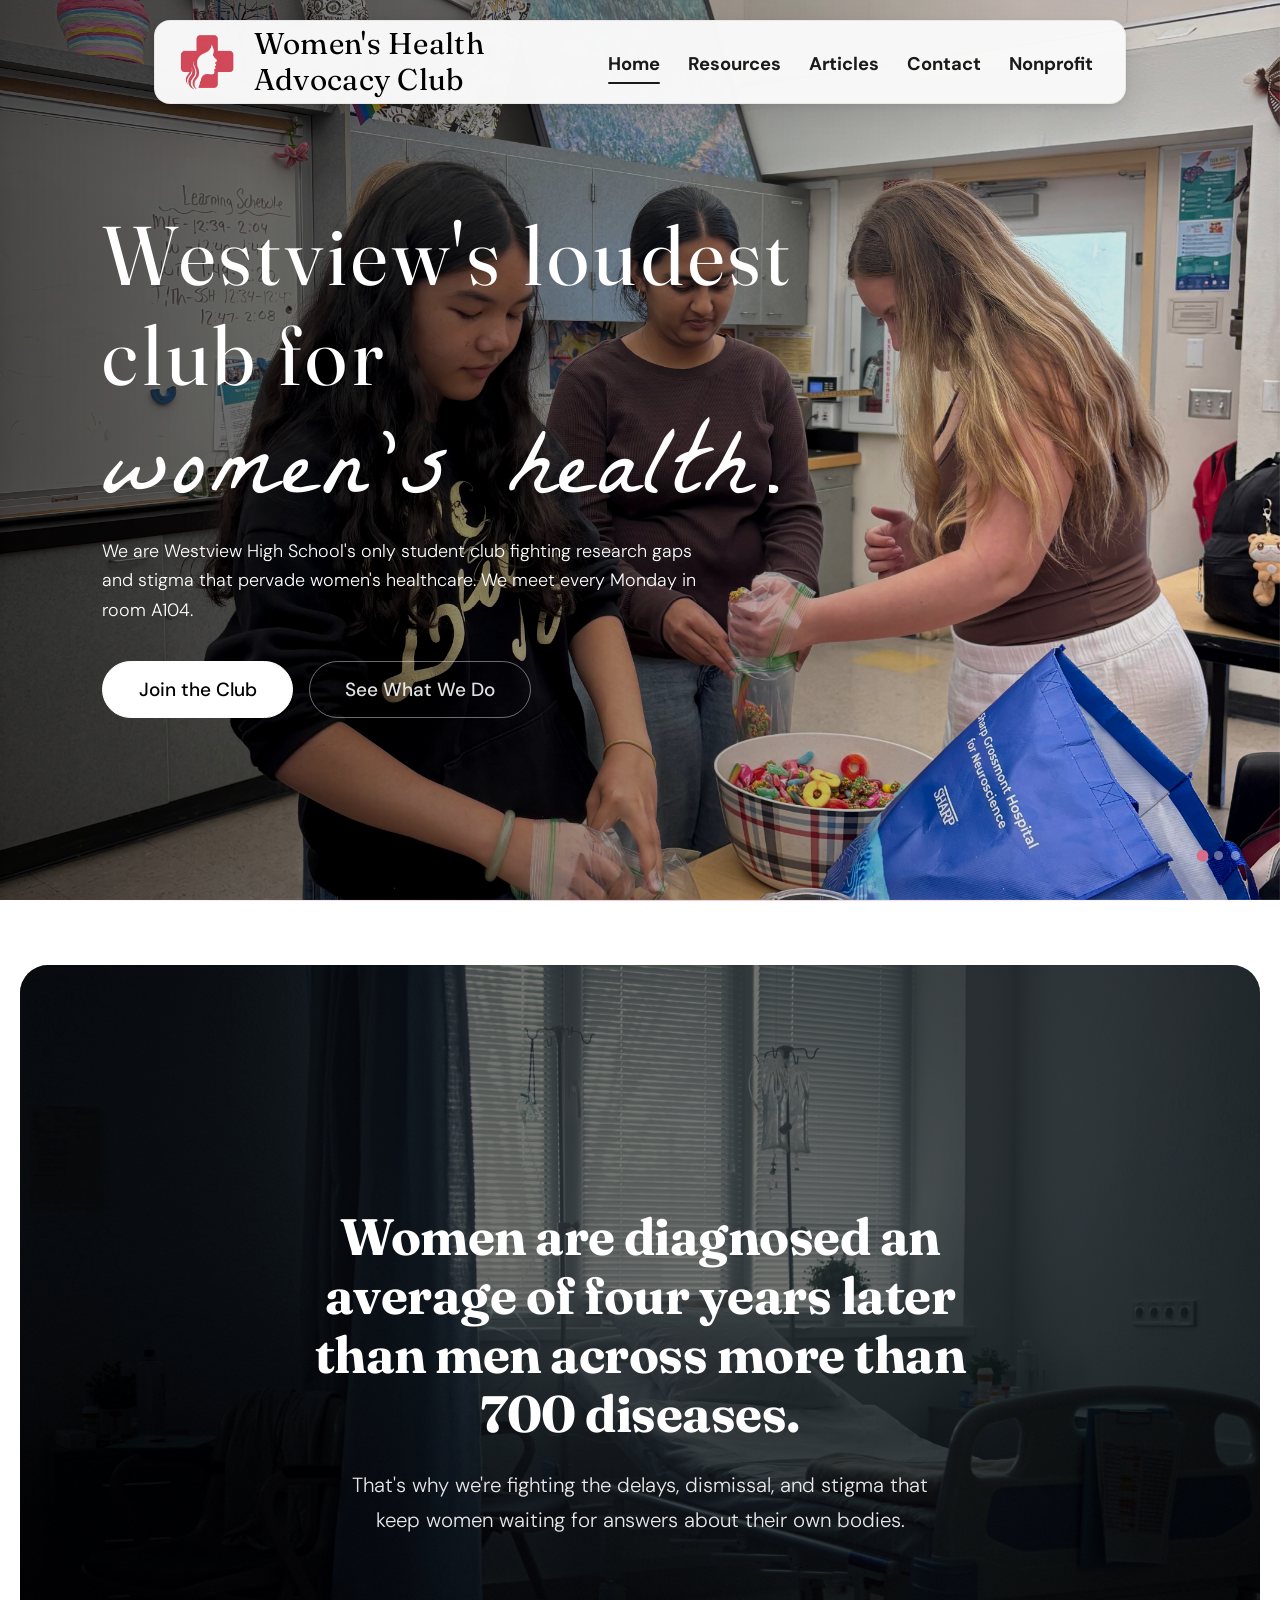
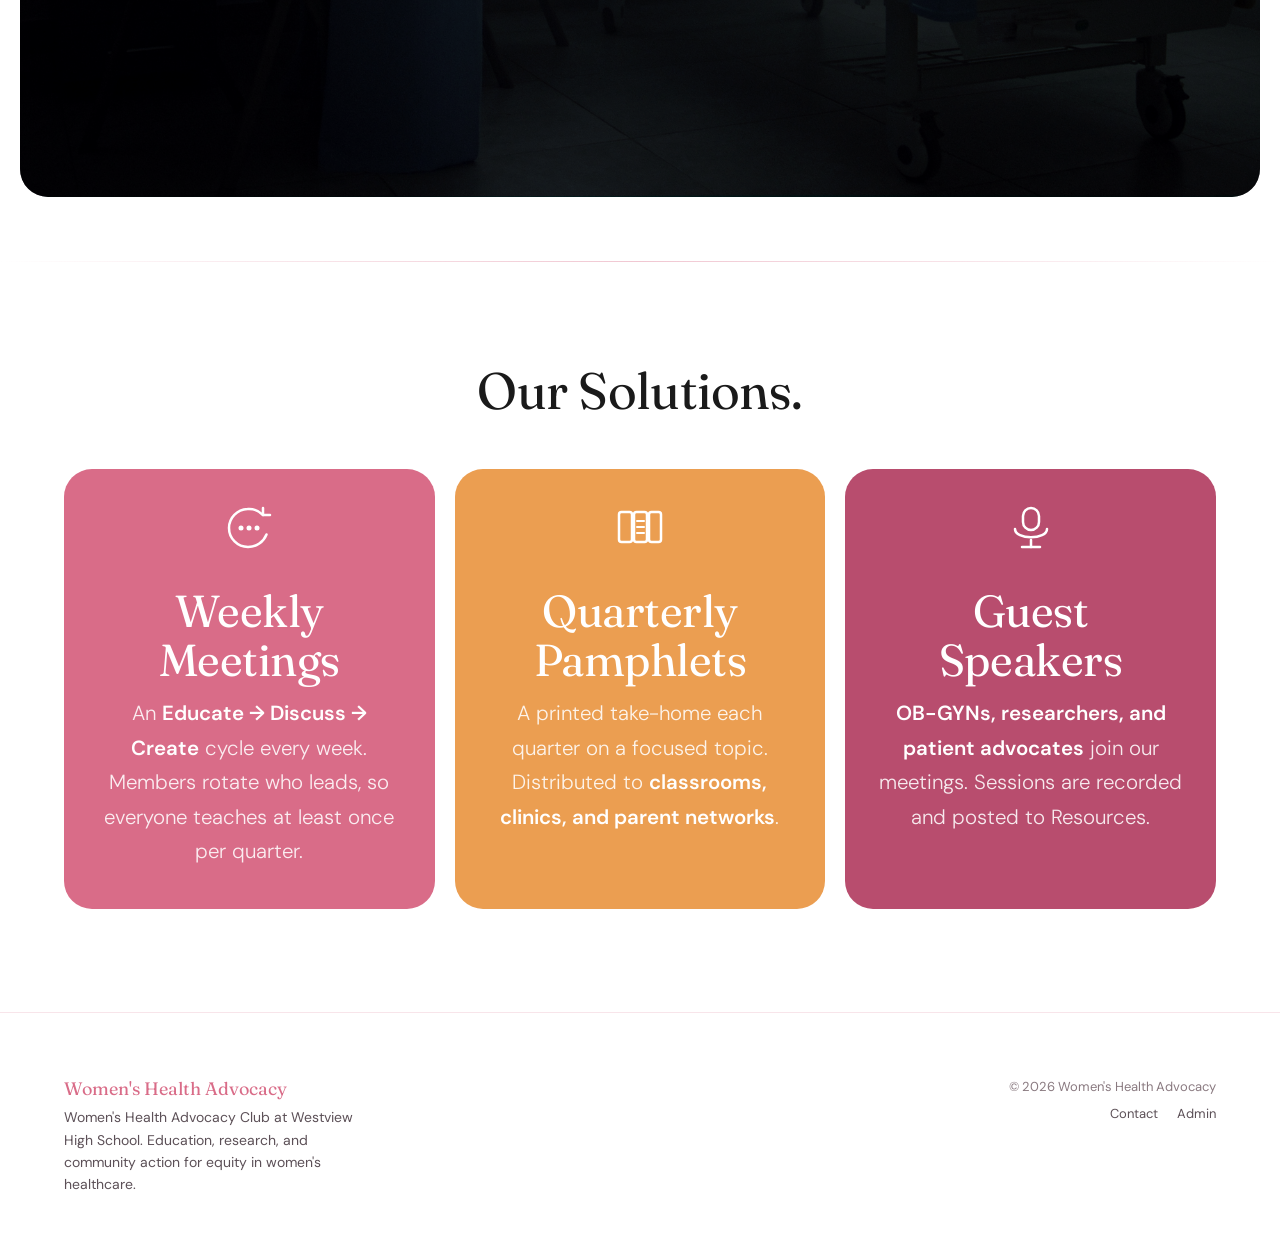
<file: index.html>
<!DOCTYPE html>
<html lang="en">
<head>
<meta charset="UTF-8" />
<meta name="viewport" content="width=device-width, initial-scale=1.0" />
<title>Women's Health Advocacy</title>
<meta name="description" content="The Women's Health Advocacy Club at Westview High School. Education, research, and community action for equity in women's healthcare." />
<link rel="preconnect" href="https://fonts.googleapis.com">
<link rel="preconnect" href="https://fonts.gstatic.com" crossorigin>
<link href="https://fonts.googleapis.com/css2?family=DM+Sans:wght@300;400;500;700&family=DM+Serif+Display:ital@0;1&family=Fraunces:ital,opsz,wght@0,9..144,300;0,9..144,400;0,9..144,700;1,9..144,400&family=La+Belle+Aurore&display=swap" rel="stylesheet">
<link rel="stylesheet" href="styles.css" />
<style>
/* Hero starts below the floating pill */
body:has(.hero) main { padding-top: 0; }

/* ===== HERO ===== */
.hero {
  height: 100vh;
  min-height: 38rem;
  position: relative;
  overflow: hidden;
  display: flex;
  align-items: flex-start;
  background: transparent;
}

/* Carousel slides — stacked, only .active is visible */
.hero-slides {
  position: fixed;
  inset: 0;
  z-index: -1;
}
.hero-slide {
  position: absolute;
  inset: 0;
  width: 100%;
  height: 100%;
  object-fit: cover;
  object-position: center;
  opacity: 0;
  transition: opacity 1.2s ease;
}
.hero-slide.active {
  opacity: 1;
}

/* Gradient overlay — left-to-right, darkest behind text */
.hero-overlay {
  position: absolute;
  inset: 0;
  z-index: 1;
  background: linear-gradient(
    to right,
    rgba(0, 0, 0, 0.67) 0%,
    rgba(0, 0, 0, 0.37) 50%,
    rgba(0, 0, 0, 0.10) 80%
  );
  pointer-events: none;
}

/* Dot indicators */
.hero-indicators {
  position: absolute;
  bottom: 2.5rem;
  right: 2.5rem;
  z-index: 3;
  display: flex;
  gap: 0.5rem;
}
.hero-dot {
  width: 0.55rem;
  height: 0.55rem;
  border-radius: 999px;
  border: none;
  cursor: pointer;
  padding: 0;
  background: rgba(255, 255, 255, 0.4);
  transition: background 0.3s ease, transform 0.3s ease;
}
.hero-dot.active {
  background: var(--rose, #d96c88);
  transform: scale(1.3);
}
.hero-dot:hover:not(.active) {
  background: rgba(255, 255, 255, 0.75);
}

/* Content block — text starts below the floating pill nav */
.hero-content {
  position: relative;
  z-index: 2;
  /* top padding = pill-top(1.25rem) + pill-height(5rem) + breathing room(2rem) */
  padding: 6.5rem clamp(2rem, 6vw, 7rem) clamp(3rem, 7vh, 6rem) clamp(1rem, 3vw, 4rem);
  max-width: 70rem;
  width: 100%;
}

/* Headline — DM Serif Display with one La Belle Aurore script word */
.hero-headline {
  font-family: 'Fraunces', serif;
  font-size: clamp(3.25rem, 6.5vw, 6rem);
  font-weight: 400;
  line-height: 1.2;
  letter-spacing: -0.03em;
  color: var(--white);
  margin-bottom: 0rem;
}

.hl-serif { display: block; letter-spacing: 0.05em; }

/* "believed." — the word central to WHA's mission (patients not believed by doctors).
   La Belle Aurore script, amber so it reads distinctly against both dark overlay and white type. */
.hl-script {
  display: block;
  font-family: 'La Belle Aurore', cursive;
  font-style: normal;
  font-size: clamp(4rem, 8vw, 7.5rem);
  font-weight: 400;
  color: var(--white);
  letter-spacing: 0.04em;
  line-height: 1.15;
  margin-top: -0.2em;
}

.hero-lead {
  font-family: 'DM Sans', sans-serif;
  font-size: clamp(1rem, 1.4vw, 1.25rem);
  font-weight: 300;
  color: #ffffff;
  max-width: 38rem;
  line-height: 1.65;
  margin-bottom: 2.25rem;
}

.hero-ctas {
  display: flex;
  gap: 1rem;
  flex-wrap: wrap;
  margin-bottom: 2.5rem;
}

/* Hero-specific button variants — designed for dark photo background */
.btn-hero-filled {
  display: inline-flex;
  align-items: center;
  gap: 0.5rem;
  padding: 1.1rem 2.2rem;
  font-family: 'DM Sans', sans-serif;
  font-size: 1.19rem;
  font-weight: 500;
  border-radius: 999px;
  cursor: pointer;
  transition: all 0.2s ease;
  text-decoration: none;
  line-height: 1;
  background: #ffffff;
  color: #000000;
  border: 1.5px solid #ffffff;
}
.btn-hero-filled:hover {
  background: var(--amber);
  border-color: var(--amber);
  color: var(--white);
  transform: translateY(-1px);
  box-shadow: 0 8px 20px rgba(235, 158, 81, 0.38);
}

.btn-hero-outline {
  display: inline-flex;
  align-items: center;
  gap: 0.5rem;
  padding: 1.1rem 2.2rem;
  font-family: 'DM Sans', sans-serif;
  font-size: 1.19rem;
  font-weight: 500;
  border-radius: 999px;
  cursor: pointer;
  transition: all 0.2s ease;
  text-decoration: none;
  line-height: 1;
  background: transparent;
  color: rgba(255, 255, 255, 0.88);
  border: 1.5px solid rgba(255, 255, 255, 0.42);
}
.btn-hero-outline:hover {
  background: rgba(255, 255, 255, 0.12);
  color: var(--white);
  border-color: rgba(255, 255, 255, 0.72);
  transform: translateY(-1px);
}

.hero-meta {
  display: flex;
  gap: 1.75rem;
  align-items: center;
  flex-wrap: wrap;
}
.hero-fact {
  font-family: 'DM Sans', sans-serif;
  font-size: 0.875rem;
  font-weight: 500;
  color: rgba(255, 255, 255, 0.52);
  letter-spacing: -0.03em;
}
.hero-divider-vert {
  width: 1px;
  height: 1.25rem;
  background: rgba(255, 255, 255, 0.22);
}


@media (max-width: 880px) {
  .hero { height: 100vh; }
  .hero-content { padding-top: 8rem; }
  .hero-indicators { bottom: 2rem; }
}
@media (max-width: 600px) {
  .hero { height: 100vh; min-height: 42rem; }
  .hero-content { padding-top: 7.5rem; }
  .hero-headline { font-size: clamp(2.25rem, 8vw, 3.5rem); }
  .hl-script { font-size: clamp(3rem, 10vw, 4.5rem); }
  .hero-lead { font-size: 1rem; }
  .hero-indicators { right: 1.5rem; }
}

/* ===== STATEMENT CARD ===== */
.statement-wrap {
  padding: clamp(2rem, 5vw, 4rem) 1.25rem;
  background: var(--white);
}
.statement-card {
  position: relative;
  border-radius: 28px;
  overflow: hidden;
  width: 100%;
  margin: 0 auto;
  height: clamp(28rem, 70vw, 52rem);
  display: flex;
  align-items: center;
  justify-content: center;
}
.statement-card__bg {
  position: absolute;
  inset: 0;
  width: 100%;
  height: 100%;
  object-fit: cover;
  object-position: center;
}
.statement-card__overlay {
  position: absolute;
  inset: 0;
  background: rgba(0, 0, 0, 0.52);
}
.statement-card__text {
  position: relative;
  z-index: 2;
  text-align: center;
  padding: clamp(2rem, 5vw, 4rem);
  max-width: 54rem;
}
.statement-card__headline {
  font-family: 'Fraunces', serif;
  font-size: clamp(2rem, 4vw, 3.45rem);
  font-weight: 700;
  color: #ffffff;
  line-height: 1.15;
  margin-bottom: 1.5rem;
}
.statement-card__body {
  font-family: 'DM Sans', sans-serif;
  font-size: clamp(1.15rem, 1.6vw, 1.38rem);
  font-weight: 300;
  color: rgba(255,255,255,0.9);
  line-height: 1.7;
  max-width: 36rem;
  margin: 0 auto 1rem;
}
.statement-card__source {
  font-family: 'DM Sans', sans-serif;
  font-size: 0.8rem;
  color: rgba(255,255,255,0.45);
  letter-spacing: 0.02em;
}
@media (max-width: 880px) {
  .statement-card { height: auto; min-height: 20rem; }
  .statement-card__headline { font-size: clamp(1.73rem, 5vw, 2.3rem); }
}
@media (max-width: 600px) {
  .statement-wrap { padding: 1.5rem 1rem; }
  .statement-card { border-radius: 18px; }
  .statement-card__headline { font-size: clamp(1.44rem, 6vw, 2rem); }
  .statement-card__body { font-size: 1.09rem; }
}

/* ===== PURPOSE ===== */
.purpose {
  background: var(--white);
}
.purpose-grid {
  display: grid;
  grid-template-columns: 1fr 1fr;
  gap: 6.25rem;
  align-items: start;
}
.purpose h2 {
  font-size: clamp(2rem, 4vw, 4.5rem);
  margin-bottom: 1rem;
  line-height: 1.05;
}
.purpose h2 em { font-style: italic; color: var(--rose); }
.purpose-intro {
  font-size: 1.625rem;
  color: var(--text-muted);
  margin-bottom: 2.25rem;
  font-weight: 300;
  max-width: 35rem;
}
.problem-list {
  list-style: none;
  display: flex;
  flex-direction: column;
  gap: 1.75rem;
}
.problem-list li {
  padding-left: 1.5rem;
  border-left: 2px solid var(--rose-200);
}
.problem-list strong {
  display: block;
  font-family: 'DM Sans', sans-serif;
  font-size: 1.6875rem;
  font-weight: 500;
  color: var(--rose);
  margin-bottom: 0.375rem;
}
.problem-list p {
  font-size: 1.5rem;
  color: var(--text);
  line-height: 1.5;
}

.who-card {
  background: var(--rose-50);
  border-radius: 1.5rem;
  padding: 3.5rem;
}
.who-card h3 {
  font-size: 1.75rem;
  margin-bottom: 1rem;
}
.who-card p.who-desc {
  font-size: 1.5rem;
  color: var(--text);
  line-height: 1.6;
  margin-bottom: 2rem;
}
.who-card p.who-desc .arrow {
  color: var(--rose);
  font-weight: 500;
  margin: 0 0.25rem;
  font-style: italic;
}
.officer-grid {
  display: grid;
  grid-template-columns: 1fr 1fr;
  gap: 1.25rem;
}
.officer {
  background: var(--white);
  border-radius: 1.125rem;
  padding: 1.5rem 1.25rem;
  display: flex;
  flex-direction: column;
  align-items: center;
  gap: 1rem;
  text-align: center;
}
.officer-avatar {
  width: 7.5rem;
  height: 7.5rem;
  border-radius: 50%;
  background: radial-gradient(circle at 30% 30%, var(--rose-200), var(--rose));
  flex-shrink: 0;
  overflow: hidden;
}
.officer-avatar img {
  width: 100%;
  height: 100%;
  object-fit: cover;
  object-position: center top;
  display: block;
}
.officer-name {
  font-size: 1.4375rem;
  font-weight: 500;
  color: var(--text);
  line-height: 1.2;
  margin-bottom: 0.125rem;
}
.officer-role {
  font-size: 1.25rem;
  color: var(--text-muted);
}

@media (max-width: 880px) {
  .purpose-grid { grid-template-columns: 1fr; gap: 3rem; }
  .who-card { padding: 1.75rem; }
  .officer-grid { grid-template-columns: 1fr; }
}

/* ===== WHAT WE DO ===== */
.what {
  background: var(--white);
}
.what-head {
  margin-bottom: clamp(2.5rem, 4vw, 3.5rem);
}
.what-head h2 {
  font-size: clamp(2rem, 4vw, 4.5rem);
  line-height: 1.05;
}
.what-head h2 em { font-style: italic; color: var(--rose); }
.solutions-head {
  display: flex;
  align-items: center;
  justify-content: center;
  gap: 2.5rem;
}
.solutions-head .officer-pin {
  position: relative;
  flex-shrink: 0;
}

/* 3-col color card grid */
.pillars-grid {
  display: grid;
  grid-template-columns: repeat(3, 1fr);
  gap: 1.25rem;
}
.pillar-card {
  border-radius: 28px;
  padding: clamp(1.75rem, 2.5vw, 2.5rem);
  display: flex;
  flex-direction: column;
  align-items: center;
  gap: 1.25rem;
  min-height: 440px;
}
.pillar-card.card-rose      { background: #d96c88; }
.pillar-card.card-amber     { background: #eb9e51; }
.pillar-card.card-rose-deep { background: #b84d6e; }

.pillar-icon { flex-shrink: 0; }

.pillar-text {
  display: flex;
  flex-direction: column;
  gap: 0.75rem;
  flex: 1;
  text-align: center;
  align-items: center;
}
.pillar-text h3 {
  font-family: 'Fraunces', serif;
  font-size: clamp(2.25rem, 3.5vw, 3.25rem);
  font-weight: 400;
  color: #fff;
  line-height: 1.1;
  margin: 0;
}
.pillar-text p {
  font-family: 'DM Sans', sans-serif;
  font-size: clamp(1.15rem, 1.6vw, 1.4rem);
  line-height: 1.68;
  color: rgba(255,255,255,0.88);
  font-weight: 300;
  margin: 0;
}
.pillar-text p strong {
  font-weight: 600;
  color: #fff;
}

/* Dark pill button */
.pillar-btn {
  display: inline-flex;
  align-items: center;
  padding: 0.7rem 1.4rem;
  background: rgba(0,0,0,0.80);
  color: #fff;
  font-family: 'DM Sans', sans-serif;
  font-size: 0.875rem;
  font-weight: 500;
  border-radius: 999px;
  text-decoration: none;
  transition: background 0.2s ease;
  align-self: flex-start;
  margin-top: auto;
  white-space: nowrap;
}
.pillar-btn:hover { background: rgba(0,0,0,0.95); color: #fff; }

@media (max-width: 820px) {
  .pillars-grid { grid-template-columns: 1fr; }
  .pillar-card  { min-height: unset; }
}

/* ===== CTA STRIP ===== */
.cta-strip {
  background: var(--white);
  padding: clamp(3rem, 8vw, 7.5rem) clamp(1.5rem, 5vw, 5rem);
  text-align: center;
}
.cta-strip h2 {
  font-size: clamp(2rem, 4.5vw, 4.5rem);
  max-width: 56.25rem;
  margin: 0 auto 1.5rem;
  line-height: 1.05;
}
.cta-strip h2 em { font-style: italic; color: var(--rose); }
.cta-strip p {
  font-size: 1.625rem;
  color: var(--text-muted);
  max-width: 45rem;
  margin: 0 auto 2rem;
  font-weight: 300;
}
.cta-btns {
  display: flex;
  gap: 1rem;
  justify-content: center;
  flex-wrap: wrap;
}

/* ===== OFFICER SCATTER ===== */
.officers-scatter {
  background: var(--white);
  padding: clamp(3rem, 6vw, 5rem) clamp(1.5rem, 5vw, 5rem);
}
.scatter-wrap {
  position: relative;
  max-width: 1100px;
  margin: 0 auto;
  min-height: 580px;
}
.scatter-header {
  position: absolute;
  left: 50%;
  top: 50%;
  transform: translate(-50%, -50%);
  text-align: center;
  z-index: 2;
  pointer-events: none;
  width: 320px;
}
.scatter-header h2 {
  font-size: clamp(2rem, 3.5vw, 3.25rem);
  line-height: 1.1;
  margin-bottom: 0.75rem;
}
.scatter-header p {
  font-size: clamp(0.9rem, 1.2vw, 1rem);
  color: var(--text-muted);
  font-weight: 300;
  line-height: 1.55;
}

/* Each officer pin — positioned anchor */
.officer-pin {
  position: absolute;
  left: var(--ox);
  top: var(--oy);
  z-index: 3;
}
.officer-pin:hover { z-index: 20; }
.officer-pin:focus-within { z-index: 20; }

/* Focusable photo button */
.officer-photo-btn {
  display: block;
  background: none;
  border: none;
  padding: 0;
  cursor: pointer;
}
.officer-photo-btn:focus { outline: none; }
.officer-photo-btn:focus-visible .officer-img,
.officer-photo-btn:focus-visible .officer-photo-placeholder {
  outline: 3px solid var(--rose);
  outline-offset: 3px;
}

/* Photo / placeholder shared styles */
.officer-img,
.officer-photo-placeholder {
  width: var(--os, 145px);
  height: var(--os, 145px);
  border-radius: 18px;
  object-fit: cover;
  object-position: top center;
  transform: rotate(var(--or, 0deg));
  box-shadow: 0 6px 24px rgba(0,0,0,0.13);
  transition: box-shadow 0.25s ease;
  display: block;
}
.officer-photo-btn:hover .officer-img,
.officer-photo-btn:focus .officer-img,
.officer-photo-btn:hover .officer-photo-placeholder,
.officer-photo-btn:focus .officer-photo-placeholder {
  box-shadow: 0 12px 36px rgba(0,0,0,0.2);
}

/* Placeholder = initial letter in rose box */
.officer-photo-placeholder {
  background: var(--rose-100);
  display: flex;
  align-items: center;
  justify-content: center;
  font-family: 'Fraunces', serif;
  font-size: 2.75rem;
  font-weight: 400;
  color: var(--rose);
}

/* Info card — hidden until hover/focus/tap */
.officer-info-card {
  position: absolute;
  background: #fff;
  border: 1px solid var(--rose-100);
  border-radius: 14px;
  padding: 1rem 1.2rem;
  width: 195px;
  box-shadow: 0 6px 24px rgba(0,0,0,0.10);
  opacity: 0;
  transform: scale(0.9) translateY(6px);
  transition: opacity 0.22s ease, transform 0.22s ease;
  pointer-events: none;
  z-index: 10;
}
.officer-info-card strong {
  display: block;
  font-family: 'Fraunces', serif;
  font-size: 1rem;
  font-weight: 700;
  color: var(--text);
  margin-bottom: 0.15rem;
}
.officer-info-card .card-role {
  display: block;
  font-family: 'DM Sans', sans-serif;
  font-size: 0.75rem;
  font-weight: 500;
  color: var(--rose);
  text-transform: uppercase;
  letter-spacing: 0.06em;
  margin-bottom: 0.5rem;
}
.officer-info-card .card-bio {
  font-family: 'DM Sans', sans-serif;
  font-size: 0.8rem;
  font-weight: 300;
  color: var(--text-muted);
  line-height: 1.55;
}

/* Show card on hover / focus-within / .card-open (touch tap) */
.officer-pin:hover .officer-info-card,
.officer-pin:focus-within .officer-info-card,
.officer-pin.card-open .officer-info-card {
  opacity: 1;
  transform: scale(1) translateY(0);
  pointer-events: auto;
}

/* Card anchor positions based on quadrant — keeps card inside viewport */
.pin-tl .officer-info-card { top: 0; left: calc(100% + 14px); }
.pin-tr .officer-info-card { top: 0; right: calc(100% + 14px); }
.pin-bl .officer-info-card { bottom: 0; left: calc(100% + 14px); }
.pin-br .officer-info-card { bottom: 0; right: calc(100% + 14px); }

/* Mobile: collapse to 2×2 grid, cards always visible */
@media (max-width: 820px) {
  .scatter-wrap {
    min-height: unset;
    position: static;
    display: flex;
    flex-direction: column;
    align-items: center;
    gap: 2rem;
  }
  .scatter-header {
    position: static;
    transform: none;
    width: 100%;
    text-align: left;
  }
  .officers-mobile-grid {
    display: grid;
    grid-template-columns: 1fr 1fr;
    gap: 1.25rem;
    width: 100%;
  }
  .officer-pin {
    position: static;
    display: flex;
    flex-direction: column;
    align-items: flex-start;
    gap: 0.75rem;
  }
  .officer-img,
  .officer-photo-placeholder {
    width: 100% !important;
    height: 160px !important;
    transform: none !important;
    border-radius: 14px;
  }
  .officer-info-card {
    position: static;
    opacity: 1 !important;
    transform: none !important;
    pointer-events: auto;
    width: 100%;
    box-shadow: none;
  }
}
@media (max-width: 560px) {
  .officers-mobile-grid { grid-template-columns: 1fr; }
}
</style>
</head>
<body>

<nav class="nav">
  <div class="nav-inner">
    <a href="index.html" class="nav-logo"><img src="WHALogoNoBackground.png" alt="WHA Logo" class="nav-logo-img" /><span class="nav-logo-text">Women's Health Advocacy Club</span></a>
    <button class="nav-toggle" aria-label="Toggle menu" aria-expanded="false">
      <span></span><span></span><span></span>
    </button>
    <ul class="nav-links">
      <li><a href="index.html" class="active">Home</a></li>
      <li><a href="resources.html">Resources</a></li>
      <li><a href="articles.html">Articles</a></li>
      <li><a href="contact.html">Contact</a></li>
      <li><a href="nonprofit.html">Nonprofit</a></li>
    </ul>
  </div>
</nav>

<main>

  <!-- HERO -->
  <section class="hero" id="top">

    <!-- Carousel slides -->
    <div class="hero-slides" aria-hidden="true">
      <img class="hero-slide active" src="bruh1.jpeg" alt="">
      <img class="hero-slide" src="bruh2.jpeg" alt="">
      <img class="hero-slide" src="bruh3.jpeg" alt="">
    </div>

    <!-- Left-to-right gradient overlay for text legibility -->
    <div class="hero-overlay" aria-hidden="true"></div>

    <!-- Dot indicators -->
    <div class="hero-indicators" role="tablist" aria-label="Hero image carousel">
      <button class="hero-dot active" role="tab" aria-selected="true" data-index="0" aria-label="Image 1"></button>
      <button class="hero-dot" role="tab" aria-selected="false" data-index="1" aria-label="Image 2"></button>
      <button class="hero-dot" role="tab" aria-selected="false" data-index="2" aria-label="Image 3"></button>
    </div>

    <!-- Headline + CTA anchored to bottom-left -->
    <div class="hero-content">
      <h1 class="hero-headline fade-up d1">
        <span class="hl-serif" style="margin-bottom: 0.4em;">Westview's loudest<br>club for</span>
        <em class="hl-script">women's health.</em>
      </h1>
      <p class="hero-lead fade-up d2">We are Westview High School's only student club fighting research gaps and stigma that pervade women's healthcare. We meet every Monday in room A104.</p>
      <div class="hero-ctas fade-up d3">
        <a href="https://docs.google.com/forms/d/e/1FAIpQLSfdk6yHtxB3qOSlcVRYQVsfjANQEwydhUGAqrOZ_GFcasMMnw/viewform?usp=header" target="_blank" rel="noopener" class="btn-hero-filled">Join the Club</a>
        <a href="#what" class="btn-hero-outline">See What We Do</a>
      </div>
    </div>

  </section>

  <hr class="rose-divider" />

  <!-- STATEMENT CARD -->
  <div class="statement-wrap">
    <div class="statement-card">
      <img class="statement-card__bg" src="hospital.jpg" alt="">
      <div class="statement-card__overlay"></div>
      <div class="statement-card__text">
        <h2 class="statement-card__headline">Women are diagnosed an average of four years later than men across more than 700 diseases.</h2>
        <p class="statement-card__body">That's why we're fighting the delays, dismissal, and stigma that keep women waiting for answers about their own bodies.</p>

      </div>
    </div>
  </div>

  <hr class="rose-divider" />

  <!-- WHAT WE DO -->
  <section class="what" id="what">
    <div class="container">
      <div class="what-head">
        <h2 style="text-align:center;color:#1A1A1A;">Our Solutions.</h2>
      </div>

      <div class="pillars-grid">

        <!-- Card 1: Weekly Meetings — Rose -->
        <article class="pillar-card card-rose">
          <div class="pillar-icon">
            <!-- Cycle/loop icon: circular arrow suggesting Educate→Discuss→Create -->
            <svg width="52" height="52" viewBox="0 0 52 52" fill="none" xmlns="http://www.w3.org/2000/svg" aria-hidden="true">
              <path d="M40 14C36 10 30.5 7.5 24.5 8C14 8.5 6 17 6 27C6 37.5 14.5 46 25 46C33.5 46 40.5 41 43.5 33.5" stroke="white" stroke-width="2.5" stroke-linecap="round"/>
              <polyline points="40,7 40,14 47,14" stroke="white" stroke-width="2.5" stroke-linecap="round" stroke-linejoin="round"/>
              <circle cx="18" cy="27" r="2.5" fill="white"/>
              <circle cx="26" cy="27" r="2.5" fill="white"/>
              <circle cx="34" cy="27" r="2.5" fill="white"/>
            </svg>
          </div>
          <div class="pillar-text">
            <h3>Weekly Meetings</h3>
            <p>An <strong>Educate → Discuss → Create</strong> cycle every week. Members rotate who leads, so everyone teaches at least once per quarter.</p>
          </div>
        </article>

        <!-- Card 2: Quarterly Pamphlets — Amber -->
        <article class="pillar-card card-amber">
          <div class="pillar-icon">
            <!-- Tri-fold pamphlet icon -->
            <svg width="52" height="52" viewBox="0 0 52 52" fill="none" xmlns="http://www.w3.org/2000/svg" aria-hidden="true">
              <rect x="5" y="11" width="13" height="30" rx="2.5" stroke="white" stroke-width="2.5"/>
              <rect x="20" y="11" width="13" height="30" rx="2.5" stroke="white" stroke-width="2.5"/>
              <rect x="35" y="11" width="12" height="30" rx="2.5" stroke="white" stroke-width="2.5"/>
              <line x1="23" y1="20" x2="30" y2="20" stroke="white" stroke-width="2" stroke-linecap="round"/>
              <line x1="23" y1="26" x2="30" y2="26" stroke="white" stroke-width="2" stroke-linecap="round"/>
              <line x1="23" y1="32" x2="30" y2="32" stroke="white" stroke-width="2" stroke-linecap="round"/>
            </svg>
          </div>
          <div class="pillar-text">
            <h3>Quarterly Pamphlets</h3>
            <p>A printed take-home each quarter on a focused topic. Distributed to <strong>classrooms, clinics, and parent networks</strong>.</p>
          </div>
        </article>

        <!-- Card 3: Guest Speakers — Deep rose -->
        <article class="pillar-card card-rose-deep">
          <div class="pillar-icon">
            <!-- Microphone icon -->
            <svg width="52" height="52" viewBox="0 0 52 52" fill="none" xmlns="http://www.w3.org/2000/svg" aria-hidden="true">
              <rect x="18" y="7" width="16" height="22" rx="8" stroke="white" stroke-width="2.5"/>
              <path d="M10 28C10 39 42 39 42 28" stroke="white" stroke-width="2.5" stroke-linecap="round"/>
              <line x1="26" y1="39" x2="26" y2="46" stroke="white" stroke-width="2.5" stroke-linecap="round"/>
              <line x1="17" y1="46" x2="35" y2="46" stroke="white" stroke-width="2.5" stroke-linecap="round"/>
            </svg>
          </div>
          <div class="pillar-text">
            <h3>Guest<br>Speakers</h3>
            <p><strong>OB-GYNs, researchers, and patient advocates</strong> join our meetings. Sessions are recorded and posted to Resources.</p>
          </div>
        </article>

      </div>
    </div>
  </section>


</main>

<footer class="footer">
  <div class="footer-inner">
    <div>
      <div class="footer-logo">Women's Health Advocacy</div>
      <p class="footer-tag">Women's Health Advocacy Club at Westview High School. Education, research, and community action for equity in women's healthcare.</p>
    </div>
    <div class="footer-meta">
      <div>&#169; 2026 Women's Health Advocacy</div>
      <div style="margin-top:6px;">
        <a href="contact.html">Contact</a>
        <a href="admin/index.html">Admin</a>
      </div>
    </div>
  </div>
</footer>

<script src="data.js"></script>
<script src="nav.js"></script>
<script>
  // ---- Netlify Identity ----
  if (window.netlifyIdentity) {
    window.netlifyIdentity.on("init", user => {
      if (!user) {
        window.netlifyIdentity.on("login", () => {
          document.location.href = "/admin/";
        });
      }
    });
  }
  if (window.location.hash && window.location.hash.includes('invite_token')) {
    window.netlifyIdentity && window.netlifyIdentity.open();
  }
</script>
<script src="https://identity.netlify.com/v1/netlify-identity-widget.js"></script>
<script>
(function () {
  const slides = document.querySelectorAll('.hero-slide');
  const dots   = document.querySelectorAll('.hero-dot');
  let current  = 0;
  let timer;

  function goTo(index) {
    slides[current].classList.remove('active');
    dots[current].classList.remove('active');
    dots[current].setAttribute('aria-selected', 'false');
    current = index;
    slides[current].classList.add('active');
    dots[current].classList.add('active');
    dots[current].setAttribute('aria-selected', 'true');
  }

  function next() { goTo((current + 1) % slides.length); }

  function startTimer() {
    clearInterval(timer);
    timer = setInterval(next, 5000);
  }

  dots.forEach(dot => {
    dot.addEventListener('click', () => {
      goTo(Number(dot.dataset.index));
      startTimer();
    });
  });

  startTimer();
})();
</script>
<script>
// Officer scatter — touch tap toggle + mobile grid reflow
(function () {
  const pins = document.querySelectorAll('.officer-pin');

  // Touch/click toggle: tap photo opens card, tap elsewhere closes
  pins.forEach(pin => {
    const btn = pin.querySelector('.officer-photo-btn');
    btn.addEventListener('click', e => {
      e.stopPropagation();
      const isOpen = pin.classList.contains('card-open');
      pins.forEach(p => p.classList.remove('card-open'));
      if (!isOpen) pin.classList.add('card-open');
    });
  });
  document.addEventListener('click', () => {
    pins.forEach(p => p.classList.remove('card-open'));
  });

})();
</script>

<!-- ===== JOIN POPUP ===== -->
<div id="joinPopupBackdrop" style="display:none;position:fixed;inset:0;background:rgba(0,0,0,0.6);backdrop-filter:blur(6px);-webkit-backdrop-filter:blur(6px);z-index:900;" aria-hidden="true"></div>
<div id="joinPopup" role="dialog" aria-modal="true" aria-labelledby="joinPopupTitle" style="display:none;position:fixed;top:50%;left:50%;transform:translate(-50%,-50%);z-index:901;width:min(700px,calc(100vw - 48px));background:var(--white);border-radius:28px;box-shadow:0 24px 80px rgba(0,0,0,0.22);padding:72px 68px 64px;border:1px solid var(--rose-100);">
  <button id="joinPopupClose" aria-label="Dismiss" style="position:absolute;top:20px;right:24px;background:transparent;border:0;font-size:32px;line-height:1;cursor:pointer;color:var(--text-soft);padding:4px 8px;border-radius:6px;transition:color 0.2s;">&times;</button>

  <h2 id="joinPopupTitle" style="font-family:'Fraunces',serif;font-weight:400;font-size:2.8rem;line-height:1.15;color:var(--text);margin-bottom:16px;">Women's healthcare<br>needs your voice.</h2>
  <p style="font-size:1.25rem;color:var(--text-muted);font-weight:300;line-height:1.6;margin-bottom:40px;">We meet Mondays in A104. Fill out the interest form and an officer will follow up.</p>
  <a id="joinPopupBtn" href="https://docs.google.com/forms/d/e/1FAIpQLSfdk6yHtxB3qOSlcVRYQVsfjANQEwydhUGAqrOZ_GFcasMMnw/viewform?usp=header" target="_blank" rel="noopener" style="display:block;text-align:center;padding:20px 40px;background:var(--rose);color:var(--white);border-radius:999px;font-family:'DM Sans',sans-serif;font-size:1.2rem;font-weight:600;text-decoration:none;transition:background 0.2s,transform 0.2s;">Join the Club &rarr;</a>
</div>
<script>
(function () {
  const STORAGE_KEY = 'joinPopupDismissed';
  if (sessionStorage.getItem(STORAGE_KEY)) return;

  const backdrop = document.getElementById('joinPopupBackdrop');
  const popup    = document.getElementById('joinPopup');
  const closeBtn = document.getElementById('joinPopupClose');
  const joinBtn  = document.getElementById('joinPopupBtn');

  function show() {
    backdrop.style.display = '';
    popup.style.display = '';
    popup.removeAttribute('aria-hidden');
    backdrop.removeAttribute('aria-hidden');
    closeBtn.focus();
  }

  function dismiss() {
    backdrop.style.display = 'none';
    popup.style.display = 'none';
    sessionStorage.setItem(STORAGE_KEY, '1');
  }

  setTimeout(show, 6000);

  closeBtn.addEventListener('click', dismiss);
  backdrop.addEventListener('click', dismiss);
  joinBtn.addEventListener('click', dismiss);

  document.addEventListener('keydown', e => {
    if (e.key === 'Escape' && popup.style.display !== 'none') dismiss();
  });

  closeBtn.addEventListener('mouseenter', () => { closeBtn.style.color = 'var(--text)'; });
  closeBtn.addEventListener('mouseleave', () => { closeBtn.style.color = 'var(--text-soft)'; });
  joinBtn.addEventListener('mouseenter',  () => { joinBtn.style.background = 'var(--rose-800)'; joinBtn.style.transform = 'translateY(-1px)'; });
  joinBtn.addEventListener('mouseleave',  () => { joinBtn.style.background = 'var(--rose)';     joinBtn.style.transform = ''; });
})();
</script>
</body>
</html>
</file>
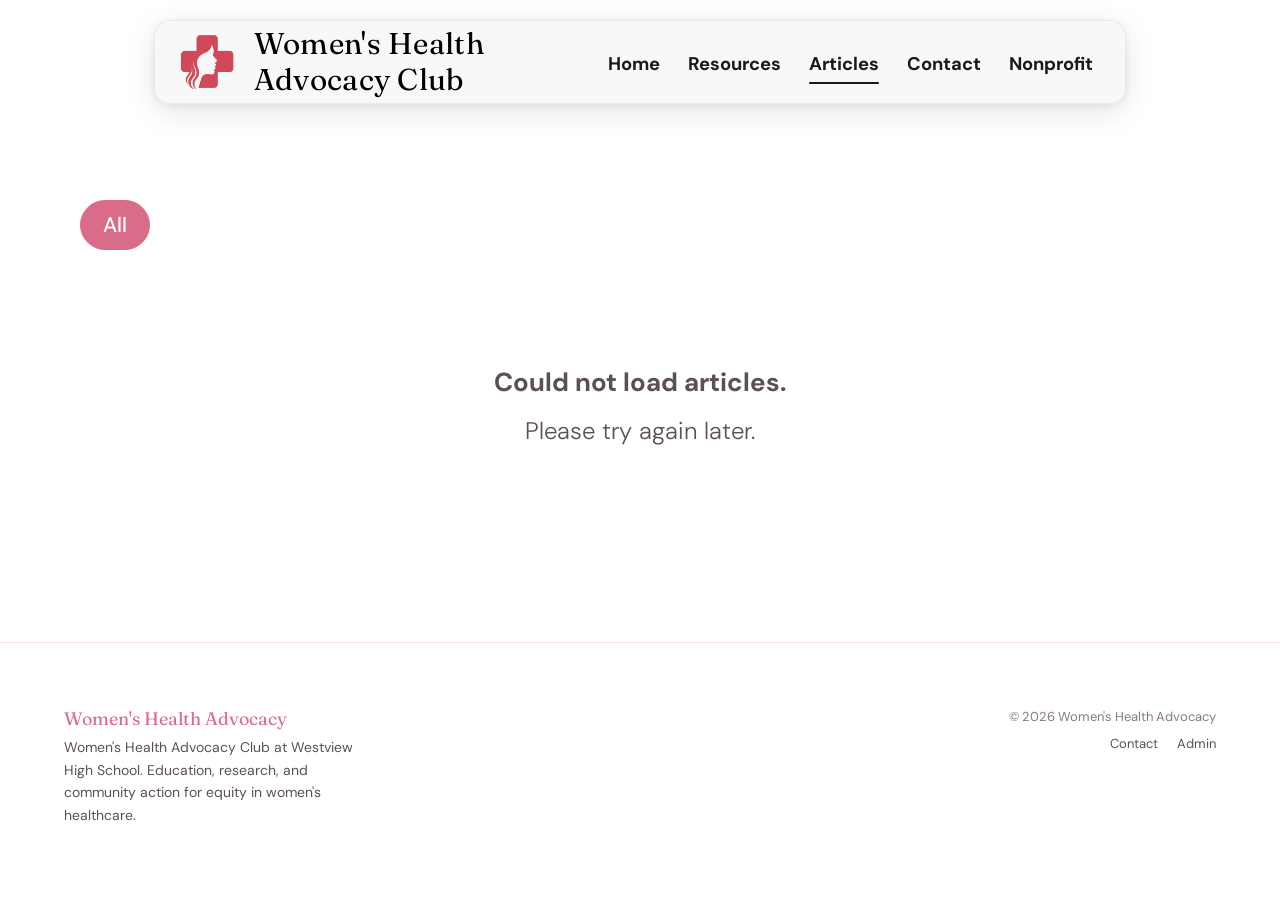
<file: articles.html>
<!DOCTYPE html>
<html lang="en">
<head>
<meta charset="UTF-8" />
<meta name="viewport" content="width=device-width, initial-scale=1.0" />
<title>Articles — Women's Health Advocacy</title>
<meta name="description" content="Studies, podcasts, and articles curated by club members on women's health and healthcare equity." />
<link rel="preconnect" href="https://fonts.googleapis.com">
<link rel="preconnect" href="https://fonts.gstatic.com" crossorigin>
<link href="https://fonts.googleapis.com/css2?family=DM+Sans:wght@300;400;500;700&family=DM+Serif+Display:ital@0;1&family=Fraunces:ital,opsz,wght@0,9..144,300;0,9..144,400;0,9..144,700;1,9..144,400&display=swap" rel="stylesheet">
<link rel="stylesheet" href="styles.css" />
<style>
/* ===== FILTER BAR ===== */
.filter-bar {
  display: flex;
  align-items: center;
  gap: 8px;
  flex-wrap: wrap;
  margin-bottom: 40px;
}
.filter-btn {
  padding: 10px 22px;
  border-radius: 999px;
  border: 1.5px solid var(--border-blush);
  background: var(--white);
  color: var(--text-muted);
  font-family: 'DM Sans', sans-serif;
  font-size: 21px;
  font-weight: 500;
  cursor: pointer;
  transition: all 0.2s ease;
}
.filter-btn:hover {
  border-color: var(--soft-rose);
  color: var(--deep-rose);
}
.filter-btn.active {
  background: var(--deep-rose);
  border-color: var(--deep-rose);
  color: var(--white);
}

/* ===== ARTICLE GRID ===== */
.article-grid {
  display: grid;
  grid-template-columns: repeat(3, 1fr);
  gap: 32px;
}
@media (max-width: 900px) {
  .article-grid { grid-template-columns: 1fr 1fr; }
}
@media (max-width: 560px) {
  .article-grid { grid-template-columns: 1fr; }
}

.article-card {
  background: var(--white);
  border-radius: 16px;
  padding: 36px;
  box-shadow: var(--shadow-card);
  display: flex;
  flex-direction: column;
  gap: 12px;
  transition: transform 0.25s ease, box-shadow 0.25s ease;
}
.article-card:hover {
  transform: translateY(-3px);
  box-shadow: var(--shadow-card-hover);
}

.article-card-top {
  display: flex;
  align-items: center;
  justify-content: space-between;
  gap: 8px;
}
.article-source {
  font-size: 18px;
  font-weight: 500;
  letter-spacing: 0.06em;
  text-transform: uppercase;
  color: var(--text-soft);
}
.article-card h3 {
  font-family: 'DM Sans', sans-serif;
  font-size: 26px;
  font-weight: 500;
  color: var(--text);
  line-height: 1.35;
  letter-spacing: -0.01em;
}
.article-card p {
  font-size: 21px;
  color: var(--text-muted);
  line-height: 1.55;
  flex: 1;
}
.article-card-link {
  display: inline-flex;
  align-items: center;
  gap: 6px;
  font-size: 21px;
  font-weight: 500;
  color: var(--deep-rose);
  margin-top: 4px;
  transition: gap 0.2s ease;
}
.article-card-link:hover { gap: 10px; color: var(--primary-rose); }

/* Cover image — full-bleed at top of card */
.card-cover {
  width: calc(100% + 72px);
  margin: -36px -36px 20px -36px;
  height: 190px;
  object-fit: cover;
  border-radius: 14px 14px 0 0;
  display: block;
}

/* Type pill colors */
.badge-study   { background: #FDE8EE; color: #7a1a3a; }
.badge-podcast { background: #FDF0E2; color: #7a3a0a; }
.badge-article { background: #FDE8EE; color: #6b1530; }
.badge-report  { background: #FAE4D0; color: #7a3a0a; }

.empty-state {
  grid-column: 1 / -1;
  text-align: center;
  padding: 72px 32px;
  color: var(--text-muted);
}
.empty-state p { font-size: 24px; margin-top: 8px; font-weight: 300; }

.articles-section {
  background: var(--white);
  padding: 80px 80px 120px;
}

/* ===== CALLOUT ===== */
.suggest-callout {
  margin-top: 80px;
  background: var(--blush);
  border-radius: 20px;
  padding: 56px;
  display: flex;
  align-items: center;
  justify-content: space-between;
  gap: 32px;
  flex-wrap: wrap;
}
.suggest-callout h3 {
  font-size: 22px;
  margin-bottom: 8px;
}
.suggest-callout h3 em { font-style: italic; color: var(--deep-rose); }
.suggest-callout p {
  font-size: 23px;
  color: var(--text-muted);
  font-weight: 300;
  max-width: 600px;
}
</style>
</head>
<body>

<nav class="nav">
  <div class="nav-inner">
    <a href="index.html" class="nav-logo"><img src="WHALogoNoBackground.png" alt="WHA Logo" class="nav-logo-img" /><span class="nav-logo-text">Women's Health Advocacy Club</span></a>
    <button class="nav-toggle" aria-label="Toggle menu" aria-expanded="false">
      <span></span><span></span><span></span>
    </button>
    <ul class="nav-links">
      <li><a href="index.html">Home</a></li>
      <li><a href="resources.html">Resources</a></li>
      <li><a href="articles.html" class="active">Articles</a></li>
      <li><a href="contact.html">Contact</a></li>
      <li><a href="nonprofit.html">Nonprofit</a></li>
    </ul>
  </div>
</nav>

<main>


  <section class="articles-section">
    <div class="container">

      <!-- Filter bar -->
      <div class="filter-bar" id="filterBar" role="group" aria-label="Filter by type">
        <button class="filter-btn active" data-filter="all">All</button>
      </div>

      <!-- Article grid -->
      <div class="article-grid" id="articleGrid">
        <!-- Populated by JS -->
      </div>


    </div>
  </section>

</main>

<footer class="footer">
  <div class="footer-inner">
    <div>
      <div class="footer-logo">Women's Health Advocacy</div>
      <p class="footer-tag">Women's Health Advocacy Club at Westview High School. Education, research, and community action for equity in women's healthcare.</p>
    </div>
    <div class="footer-meta">
      <div>&#169; 2026 Women's Health Advocacy</div>
      <div style="margin-top:6px;">
        <a href="contact.html">Contact</a>
        <a href="admin.html">Admin</a>
      </div>
    </div>
  </div>
</footer>

<script src="nav.js"></script>
<script>
(function () {
  // ── Helpers ──────────────────────────────────────────────────────────────
  const typeClass = {
    Study:   'badge-study',
    Podcast: 'badge-podcast',
    Article: 'badge-article',
    Report:  'badge-report'
  };
  function badgeClass(type) { return typeClass[type] || 'badge-line'; }

  function esc(str) {
    return String(str || '')
      .replace(/&/g, '&amp;').replace(/</g, '&lt;')
      .replace(/>/g, '&gt;').replace(/"/g, '&quot;');
  }

  // Regex-based YAML frontmatter parser — handles quoted and bare values
  function parseFrontmatter(text) {
    const block = text.match(/^---\r?\n([\s\S]*?)\r?\n---/);
    if (!block) return {};
    const obj = {};
    for (const line of block[1].split('\n')) {
      const m = line.match(/^(\w+):\s*(.*)/);
      if (!m) continue;
      let val = m[2].trim();
      if ((val.startsWith('"') && val.endsWith('"')) ||
          (val.startsWith("'") && val.endsWith("'"))) {
        val = val.slice(1, -1);
      }
      obj[m[1]] = val;
    }
    return obj;
  }

  // ── Data fetching ─────────────────────────────────────────────────────────
  const CONTENTS_API = 'https://api.github.com/repos/AnthonySharf/wha-westview/contents/_data/articles';
  const grid = document.getElementById('articleGrid');
  const filterBar = document.getElementById('filterBar');
  let articles = [];

  grid.innerHTML = '<div class="empty-state"><p>Loading articles…</p></div>';

  fetch(CONTENTS_API)
    .then(res => {
      if (!res.ok) throw new Error('listing failed');
      return res.json();
    })
    .then(files => {
      const mdFiles = Array.isArray(files) ? files.filter(f => f.name.endsWith('.md')) : [];
      if (mdFiles.length === 0) { showEmpty(); return null; }
      return Promise.all(mdFiles.map(f => fetch(f.download_url).then(r => {
        if (!r.ok) throw new Error('file fetch failed');
        return r.text();
      })));
    })
    .then(texts => {
      if (!texts) return;
      articles = texts
        .map(parseFrontmatter)
        .filter(a => a.title);
      buildFilters();
      renderCards('all');
    })
    .catch(() => {
      grid.innerHTML = '<div class="empty-state"><strong>Could not load articles.</strong><p>Please try again later.</p></div>';
    });

  // ── Filter buttons ────────────────────────────────────────────────────────
  function buildFilters() {
    const types = [...new Set(articles.map(a => a.type).filter(Boolean))];
    types.forEach(t => {
      const btn = document.createElement('button');
      btn.className = 'filter-btn';
      btn.dataset.filter = t;
      btn.textContent = t;
      filterBar.appendChild(btn);
    });
  }

  function showEmpty() {
    grid.innerHTML = '<div class="empty-state"><strong>No articles yet.</strong><p>No articles yet — check back soon.</p></div>';
  }

  // ── Card rendering ────────────────────────────────────────────────────────
  function renderCards(filter) {
    grid.innerHTML = '';
    const filtered = filter === 'all' ? articles : articles.filter(a => a.type === filter);

    if (filtered.length === 0) {
      showEmpty();
      return;
    }

    filtered.forEach(a => {
      const card = document.createElement('article');
      card.className = 'article-card';
      card.innerHTML = `
        ${a.image ? `<img class="card-cover" src="${esc(a.image)}" alt="${esc(a.title)}">` : ''}
        <div class="article-card-top">
          <span class="article-source">${esc(a.source)}</span>
          <span class="badge ${badgeClass(a.type)}">${esc(a.type)}</span>
        </div>
        <h3>${esc(a.title)}</h3>
        <p>${esc(a.description)}</p>
        <a class="article-card-link" href="${esc(a.link || '#')}" target="_blank" rel="noopener">
          Read source <span aria-hidden="true">&#8594;</span>
        </a>
      `;
      grid.appendChild(card);
    });
  }

  filterBar.addEventListener('click', e => {
    const btn = e.target.closest('.filter-btn');
    if (!btn) return;
    filterBar.querySelectorAll('.filter-btn').forEach(b => b.classList.remove('active'));
    btn.classList.add('active');
    renderCards(btn.dataset.filter);
  });
})();
</script>
</body>
</html>
</file>
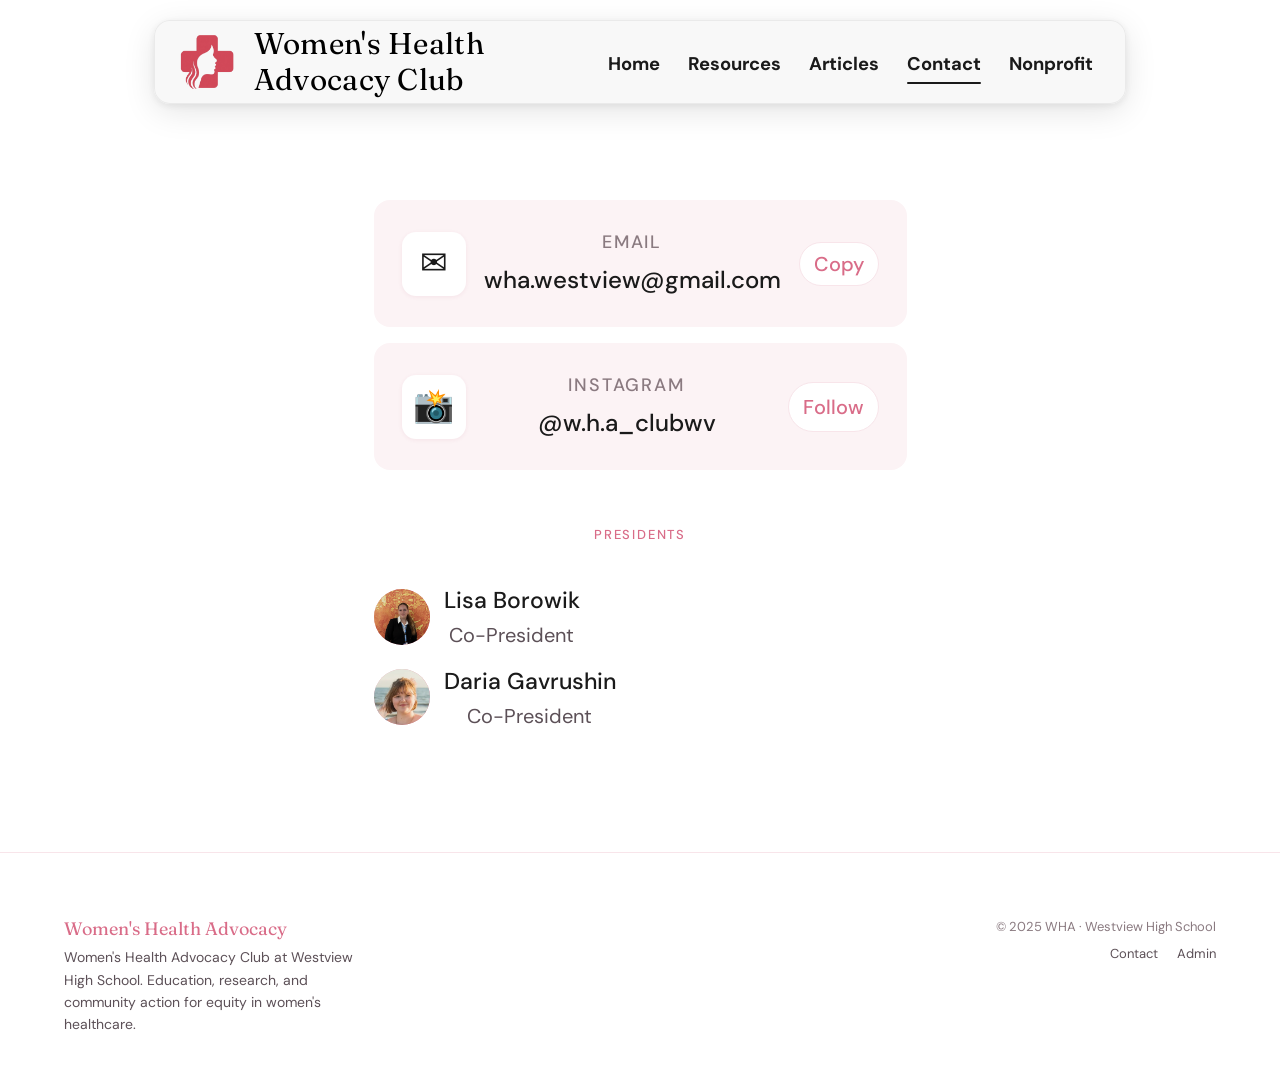
<file: contact.html>
<!DOCTYPE html>
<html lang="en">
<head>
<meta charset="UTF-8" />
<meta name="viewport" content="width=device-width, initial-scale=1.0" />
<title>Contact — Women's Health Advocacy</title>
<meta name="description" content="Reach an officer or let us know you're interested in joining Women's Health Advocacy at Westview High School." />
<link rel="preconnect" href="https://fonts.googleapis.com">
<link rel="preconnect" href="https://fonts.gstatic.com" crossorigin>
<link href="https://fonts.googleapis.com/css2?family=DM+Sans:wght@300;400;500;700&family=DM+Serif+Display:ital@0;1&family=Fraunces:ital,opsz,wght@0,9..144,300;0,9..144,400;0,9..144,700;1,9..144,400&display=swap" rel="stylesheet">
<link rel="stylesheet" href="styles.css" />
<style>
/* ===== CONTACT LAYOUT ===== */
.contact-section {
  background: var(--white);
  padding: 80px 80px 120px;
}
.contact-grid {
  display: flex;
  flex-direction: column;
  align-items: center;
  text-align: center;
  max-width: 560px;
  margin: 0 auto;
}

/* ===== CONTACT METHODS ===== */
.contact-methods {
  display: flex;
  flex-direction: column;
  gap: 16px;
  width: 100%;
}
.contact-method {
  background: var(--blush);
  border-radius: 16px;
  padding: 28px;
  display: flex;
  align-items: center;
  gap: 18px;
  transition: box-shadow 0.2s ease;
}
.contact-method:hover {
  box-shadow: var(--shadow-card);
}
.contact-method-icon {
  width: 64px; height: 64px;
  border-radius: 14px;
  background: var(--white);
  display: flex;
  align-items: center;
  justify-content: center;
  font-size: 33px;
  flex-shrink: 0;
  box-shadow: 0 1px 4px rgba(166,50,86,0.08);
}
.contact-method-body {
  flex: 1;
  min-width: 0;
}
.contact-method-label {
  font-size: 18px;
  font-weight: 500;
  letter-spacing: 0.1em;
  text-transform: uppercase;
  color: var(--text-soft);
  margin-bottom: 4px;
}
.contact-method-value {
  font-size: 24px;
  font-weight: 500;
  color: var(--text);
  word-break: break-all;
}
.contact-method-value a {
  color: var(--text);
  text-decoration: none;
}
.contact-method-value a:hover { color: var(--deep-rose); }

.copy-btn {
  background: var(--white);
  border: 1.5px solid var(--border-blush);
  color: var(--deep-rose);
  font-family: 'DM Sans', sans-serif;
  font-size: 20px;
  font-weight: 500;
  padding: 8px 14px;
  border-radius: 999px;
  cursor: pointer;
  flex-shrink: 0;
  transition: all 0.2s ease;
  white-space: nowrap;
}
.copy-btn:hover {
  background: var(--deep-rose);
  border-color: var(--deep-rose);
  color: var(--white);
}
.copy-btn.copied {
  background: #2d7a3a;
  border-color: #2d7a3a;
  color: var(--white);
}

.ig-link {
  color: var(--deep-rose);
  text-decoration: none;
  font-weight: 500;
}
.ig-link:hover { color: var(--primary-rose); text-decoration: underline; text-underline-offset: 3px; }

.contact-note {
  margin-top: 24px;
  font-size: 21px;
  color: var(--text-soft);
  line-height: 1.6;
  font-weight: 300;
}

/* ===== INTEREST FORM ===== */
.form-card {
  background: var(--blush);
  border-radius: 20px;
  padding: 56px;
}
.form-card h2 {
  font-size: 28px;
  margin-bottom: 6px;
}
.form-card h2 em { font-style: italic; color: var(--deep-rose); }
.form-card .form-desc {
  font-size: 23px;
  color: var(--text-muted);
  font-weight: 300;
  margin-bottom: 32px;
}

.field {
  display: flex;
  flex-direction: column;
  gap: 6px;
  margin-bottom: 20px;
}
.field label {
  font-size: 20px;
  font-weight: 500;
  letter-spacing: 0.05em;
  text-transform: uppercase;
  color: var(--text-muted);
}
.field input,
.field textarea,
.field select {
  width: 100%;
  padding: 14px 18px;
  border: 1.5px solid var(--border-blush);
  border-radius: 10px;
  background: var(--white);
  font-family: 'DM Sans', sans-serif;
  font-size: 23px;
  color: var(--text);
  transition: border-color 0.2s ease, box-shadow 0.2s ease;
  outline: none;
  appearance: none;
}
.field input:focus,
.field textarea:focus,
.field select:focus {
  border-color: var(--primary-rose);
  box-shadow: 0 0 0 3px rgba(212, 84, 122, 0.12);
}
.field textarea {
  resize: vertical;
  min-height: 100px;
}
.field select {
  background-image: url("data:image/svg+xml;utf8,<svg xmlns='http://www.w3.org/2000/svg' width='12' height='8' viewBox='0 0 12 8'><path d='M1 1l5 5 5-5' stroke='%23A63256' stroke-width='1.5' fill='none' stroke-linecap='round'/></svg>");
  background-repeat: no-repeat;
  background-position: right 14px center;
  padding-right: 36px;
}

.form-submit {
  width: 100%;
  padding: 18px;
  background: var(--deep-rose);
  color: var(--white);
  border: 0;
  border-radius: 999px;
  font-family: 'DM Sans', sans-serif;
  font-size: 23px;
  font-weight: 500;
  cursor: pointer;
  transition: background 0.2s ease, transform 0.2s ease, box-shadow 0.2s ease;
  margin-top: 8px;
}
.form-submit:hover {
  background: #8a2746;
  transform: translateY(-1px);
  box-shadow: 0 8px 16px rgba(166, 50, 86, 0.25);
}
.form-submit:disabled {
  opacity: 0.6;
  cursor: default;
  transform: none;
  box-shadow: none;
}

/* Form success state */
.form-success {
  display: none;
  text-align: center;
  padding: 32px 0;
}
.form-success-icon {
  width: 72px; height: 72px;
  border-radius: 50%;
  background: var(--deep-rose);
  color: var(--white);
  font-size: 36px;
  display: flex;
  align-items: center;
  justify-content: center;
  margin: 0 auto 16px;
}
.form-success h3 { font-size: 33px; margin-bottom: 8px; }
.form-success p { font-size: 23px; color: var(--text-muted); font-weight: 300; }
</style>
</head>
<body>

<nav class="nav">
  <div class="nav-inner">
    <a href="index.html" class="nav-logo"><img src="WHALogoNoBackground.png" alt="WHA Logo" class="nav-logo-img" /><span class="nav-logo-text">Women's Health Advocacy Club</span></a>
    <button class="nav-toggle" aria-label="Toggle menu" aria-expanded="false">
      <span></span><span></span><span></span>
    </button>
    <ul class="nav-links">
      <li><a href="index.html">Home</a></li>
      <li><a href="resources.html">Resources</a></li>
      <li><a href="articles.html">Articles</a></li>
      <li><a href="contact.html" class="active">Contact</a></li>
      <li><a href="nonprofit.html">Nonprofit</a></li>
    </ul>
  </div>
</nav>

<main>


  <section class="contact-section">
    <div class="container contact-grid">

      <!-- Left: contact methods -->
      <div>
        <div class="contact-methods">

          <!-- Email -->
          <div class="contact-method">
            <div class="contact-method-icon" aria-hidden="true">✉</div>
            <div class="contact-method-body">
              <div class="contact-method-label">Email</div>
              <div class="contact-method-value" id="emailValue">wha.westview@gmail.com</div>
            </div>
            <button class="copy-btn" id="copyEmailBtn" aria-label="Copy email address">Copy</button>
          </div>

          <!-- Instagram -->
          <div class="contact-method">
            <div class="contact-method-icon" aria-hidden="true">📸</div>
            <div class="contact-method-body">
              <div class="contact-method-label">Instagram</div>
              <div class="contact-method-value">
                <a class="ig-link" href="https://www.instagram.com/w.h.a_clubwv" target="_blank" rel="noopener">@w.h.a_clubwv</a>
              </div>
            </div>
            <a class="copy-btn" href="https://www.instagram.com/w.h.a_clubwv" target="_blank" rel="noopener" style="text-decoration:none;">Follow</a>
          </div>

        </div>

<!-- Presidents -->
        <div style="margin-top: 40px;">
          <span class="eyebrow">Presidents</span>
          <div id="officerList" style="margin-top: 20px; display: flex; flex-direction: column; gap: 12px;"></div>
        </div>
      </div>


    </div>
  </section>

</main>

<footer class="footer">
  <div class="footer-inner">
    <div>
      <div class="footer-logo">Women's Health Advocacy</div>
      <p class="footer-tag">Women's Health Advocacy Club at Westview High School. Education, research, and community action for equity in women's healthcare.</p>
    </div>
    <div class="footer-meta">
      <div>&#169; 2025 WHA &#183; Westview High School</div>
      <div style="margin-top:6px;">
        <a href="contact.html">Contact</a>
        <a href="admin.html">Admin</a>
      </div>
    </div>
  </div>
</footer>

<div class="toast" id="toast"></div>

<script src="data.js"></script>
<script src="nav.js"></script>
<script>
(function () {
  // ---- Toast helper ----
  const toast = document.getElementById('toast');
  let toastTimer;
  function showToast(msg) {
    clearTimeout(toastTimer);
    toast.textContent = msg;
    toast.classList.add('show');
    toastTimer = setTimeout(() => toast.classList.remove('show'), 2400);
  }

  // ---- Copy email ----
  const copyBtn = document.getElementById('copyEmailBtn');
  const emailVal = document.getElementById('emailValue').textContent.trim();
  copyBtn.addEventListener('click', () => {
    navigator.clipboard.writeText(emailVal).then(() => {
      copyBtn.textContent = 'Copied!';
      copyBtn.classList.add('copied');
      showToast('Email copied to clipboard');
      setTimeout(() => {
        copyBtn.textContent = 'Copy';
        copyBtn.classList.remove('copied');
      }, 2000);
    }).catch(() => {
      showToast('Could not copy — try manually selecting the address');
    });
  });

  // ---- Officers ----
  const officers = (window.WHA_DATA || {}).officers || [];
  const officerList = document.getElementById('officerList');
  officers.forEach(o => {
    const div = document.createElement('div');
    div.style.cssText = 'display:flex;align-items:center;gap:14px;';
    const avatarContent = o.photo
      ? `<img src="${o.photo}" alt="${o.name}" style="width:100%;height:100%;object-fit:cover;object-position:center top;display:block;" />`
      : o.name.split(' ').map(w => w[0]).join('').slice(0,2);
    div.innerHTML = `
      <div style="width:56px;height:56px;border-radius:50%;background:radial-gradient(circle at 30% 30%,var(--soft-rose),var(--primary-rose));flex-shrink:0;overflow:hidden;">${avatarContent}</div>
      <div>
        <div style="font-size:23px;font-weight:500;color:var(--text);">${o.name}</div>
        <div style="font-size:20px;color:var(--text-muted);">${o.role}</div>
      </div>
    `;
    officerList.appendChild(div);
  });

  // ---- Interest form ----
  const form = document.getElementById('interestForm');
  const formSuccess = document.getElementById('formSuccess');
  const submitBtn = document.getElementById('formSubmit');

  form.addEventListener('submit', e => {
    e.preventDefault();
    if (!form.checkValidity()) {
      form.reportValidity();
      return;
    }
    submitBtn.disabled = true;
    submitBtn.textContent = 'Opening email…';

    const name    = document.getElementById('fname').value.trim();
    const email   = document.getElementById('email').value.trim();
    const grade   = document.getElementById('grade').value;
    const interest = document.getElementById('interest').value.trim();

    const subject = encodeURIComponent('WHA Interest Form — ' + name);
    const body = encodeURIComponent(
      'Name: ' + name + '\n' +
      'Email: ' + email + '\n' +
      'Grade: ' + grade + '\n' +
      (interest ? 'What draws you to WHA:\n' + interest : '')
    );

    window.location.href = 'mailto:womenshealthadvocacyclubwvh@gmail.com?subject=' + subject + '&body=' + body;

    setTimeout(() => {
      form.style.display = 'none';
      formSuccess.style.display = 'block';
    }, 600);
  });
})();
</script>
</body>
</html>
</file>
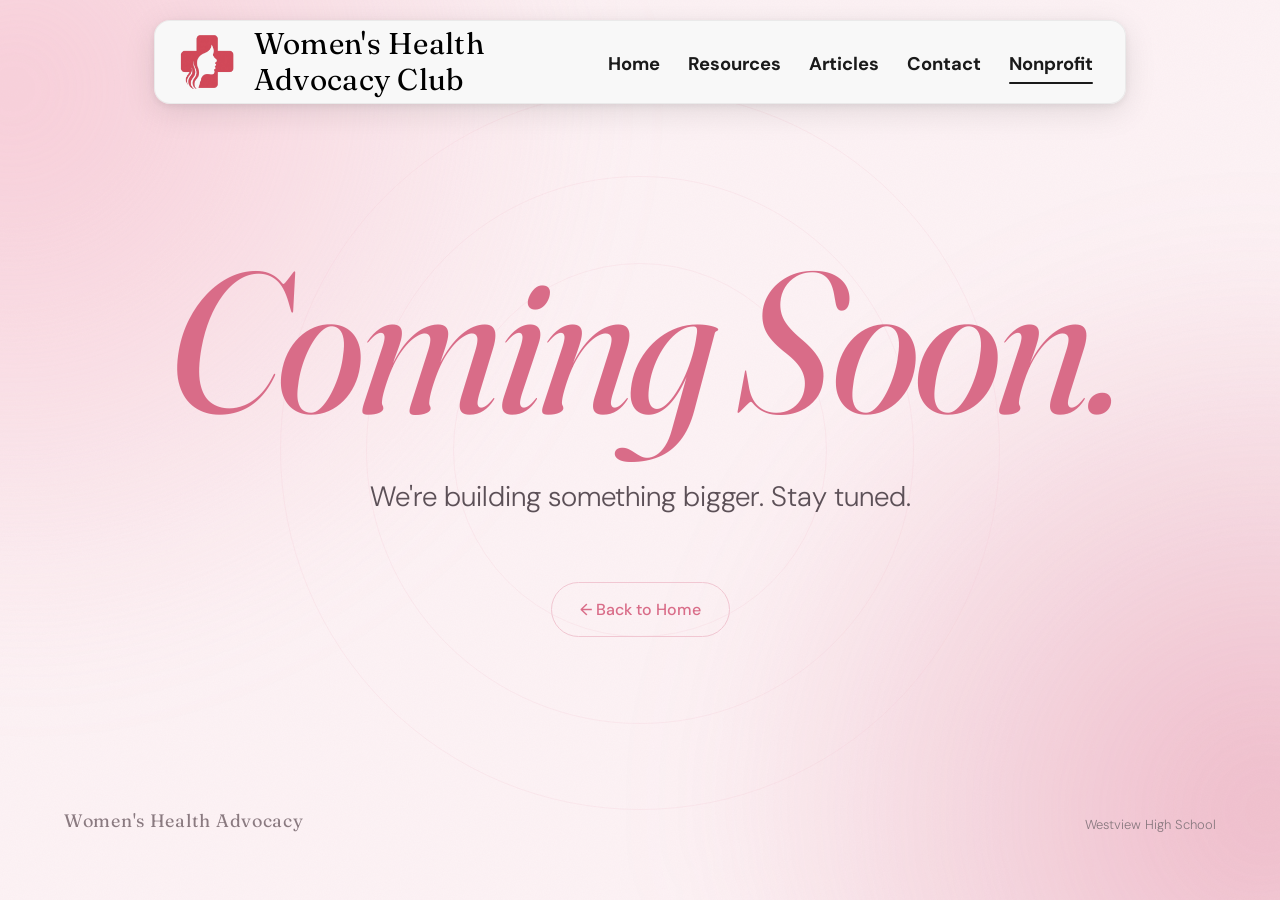
<file: nonprofit.html>
<!DOCTYPE html>
<html lang="en">
<head>
<meta charset="UTF-8" />
<meta name="viewport" content="width=device-width, initial-scale=1.0" />
<title>Nonprofit — Women's Health Advocacy</title>
<link rel="preconnect" href="https://fonts.googleapis.com">
<link rel="preconnect" href="https://fonts.gstatic.com" crossorigin>
<link href="https://fonts.googleapis.com/css2?family=DM+Sans:wght@300;400;500;700&family=DM+Serif+Display:ital@0;1&family=Fraunces:ital,opsz,wght@0,9..144,300;0,9..144,400;0,9..144,700;1,9..144,400&display=swap" rel="stylesheet">
<link rel="stylesheet" href="styles.css" />
<style>
html, body { height: 100%; background: var(--blush); }
.np-wrap {
  height: 100vh;
  background: var(--blush);
  display: flex;
  flex-direction: column;
  align-items: center;
  justify-content: space-between;
  padding: 108px 64px 64px;
  position: relative;
  overflow: hidden;
}
.np-content {
  text-align: center;
  width: 100%;
  max-width: 1100px;
  position: relative;
  z-index: 2;
  display: flex;
  flex-direction: column;
  align-items: center;
  justify-content: center;
  flex: 1;
  gap: 0;
}
.np-content h1 {
  font-family: 'Fraunces', serif;
  font-style: italic;
  font-size: clamp(96px, 16vw, 200px);
  line-height: 0.95;
  color: var(--deep-rose);
  margin-bottom: 40px;
  letter-spacing: -0.03em;
}
.np-content p.lead {
  font-family: 'DM Sans', sans-serif;
  font-weight: 300;
  font-size: clamp(20px, 2.5vw, 28px);
  color: var(--text-muted);
  margin-bottom: 64px;
  line-height: 1.5;
  max-width: 600px;
}
.back-link {
  display: inline-flex;
  align-items: center;
  gap: 10px;
  color: var(--deep-rose);
  font-size: 16px;
  font-weight: 500;
  padding: 14px 28px;
  border: 1px solid var(--soft-rose);
  border-radius: 999px;
  transition: all 0.2s ease;
}
.back-link:hover {
  background: var(--deep-rose);
  color: var(--white);
  border-color: var(--deep-rose);
}

/* Decorative orbs */
.np-orb {
  position: absolute;
  width: 70vw;
  height: 70vw;
  max-width: 900px;
  max-height: 900px;
  border-radius: 50%;
  background: radial-gradient(circle at 30% 30%, rgba(242, 167, 187, 0.5), transparent 65%);
  filter: blur(60px);
  z-index: 1;
  pointer-events: none;
}
.np-orb.o1 { top: -20vh; left: -20vw; }
.np-orb.o2 { bottom: -20vh; right: -20vw; background: radial-gradient(circle at 70% 70%, rgba(212, 84, 122, 0.35), transparent 65%); }

.np-rings {
  position: absolute;
  width: min(80vw, 80vh);
  height: min(80vw, 80vh);
  top: 50%;
  left: 50%;
  transform: translate(-50%, -50%);
  z-index: 1;
  pointer-events: none;
}
.np-rings span {
  position: absolute;
  border: 1px solid var(--soft-rose);
  opacity: 0.25;
  border-radius: 50%;
  inset: 0;
  animation: ringPulse 4s ease-in-out infinite;
}
.np-rings span:nth-child(2) { inset: 12%; animation-delay: 0.5s; }
.np-rings span:nth-child(3) { inset: 24%; animation-delay: 1s; }
@keyframes ringPulse {
  0%, 100% { transform: scale(1); opacity: 0.25; }
  50% { transform: scale(1.05); opacity: 0.45; }
}

/* Bottom bar */
.np-bottom {
  position: relative;
  z-index: 2;
  width: 100%;
  display: flex;
  justify-content: space-between;
  align-items: flex-end;
  padding-top: 32px;
}
.np-bottom-logo {
  font-family: 'Fraunces', serif;
  font-size: 18px;
  color: var(--text-soft);
  letter-spacing: 0.04em;
}
.np-bottom-copy {
  font-family: 'DM Sans', sans-serif;
  font-size: 13px;
  color: var(--text-soft);
  font-weight: 300;
}

@media (max-width: 600px) {
  .np-wrap { padding: 72px 32px 40px; }
  .np-bottom { flex-direction: column; align-items: center; gap: 8px; text-align: center; }
}
</style>
</head>
<body>

<nav class="nav">
  <div class="nav-inner">
    <a href="index.html" class="nav-logo"><img src="WHALogoNoBackground.png" alt="WHA Logo" class="nav-logo-img" /><span class="nav-logo-text">Women's Health Advocacy Club</span></a>
    <button class="nav-toggle" aria-label="Toggle menu" aria-expanded="false">
      <span></span><span></span><span></span>
    </button>
    <ul class="nav-links">
      <li><a href="index.html">Home</a></li>
      <li><a href="resources.html">Resources</a></li>
      <li><a href="articles.html">Articles</a></li>
      <li><a href="contact.html">Contact</a></li>
      <li><a href="nonprofit.html" class="active">Nonprofit</a></li>
    </ul>
  </div>
</nav>

<main style="padding-top:0;">
  <div class="np-wrap grain">
    <div class="np-orb o1"></div>
    <div class="np-orb o2"></div>
    <div class="np-rings" aria-hidden="true">
      <span></span><span></span><span></span>
    </div>
    <div class="np-content">
      <h1 class="fade-up">Coming Soon.</h1>
      <p class="lead fade-up d1">We're building something bigger. Stay tuned.</p>
      <a href="index.html" class="back-link fade-up d2">← Back to Home</a>
    </div>
    <div class="np-bottom fade-up d3">
      <span class="np-bottom-logo">Women's Health Advocacy</span>
      <span class="np-bottom-copy">Westview High School</span>
    </div>
  </div>
</main>

<script src="nav.js"></script>
</body>
</html>
</file>
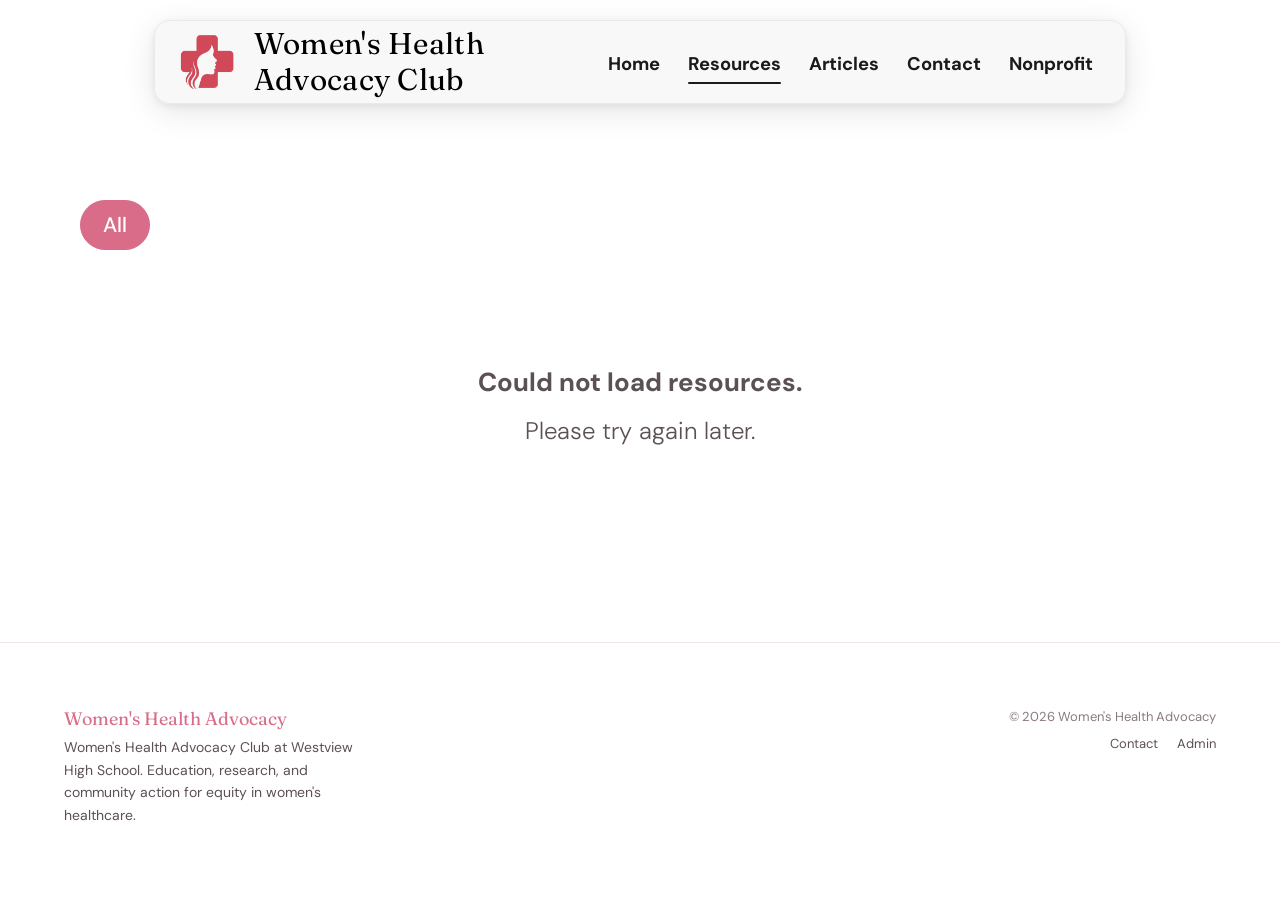
<file: resources.html>
<!DOCTYPE html>
<html lang="en">
<head>
<meta charset="UTF-8" />
<meta name="viewport" content="width=device-width, initial-scale=1.0" />
<title>Resources — Women's Health Advocacy</title>
<meta name="description" content="Slides, videos, and reading material from WHA meetings and guest speakers." />
<link rel="preconnect" href="https://fonts.googleapis.com">
<link rel="preconnect" href="https://fonts.gstatic.com" crossorigin>
<link href="https://fonts.googleapis.com/css2?family=DM+Sans:wght@300;400;500;700&family=DM+Serif+Display:ital@0;1&family=Fraunces:ital,opsz,wght@0,9..144,300;0,9..144,400;0,9..144,700;1,9..144,400&display=swap" rel="stylesheet">
<link rel="stylesheet" href="styles.css" />
<style>
/* ===== ADMIN BANNER ===== */
.admin-banner {
  background: var(--deep-rose);
  color: var(--white);
  padding: 12px 32px;
  display: flex;
  align-items: center;
  justify-content: space-between;
  gap: 16px;
  font-size: 21px;
  font-weight: 500;
}
.admin-banner.hidden { display: none; }
.admin-banner-left {
  display: flex;
  align-items: center;
  gap: 10px;
}
.admin-banner-icon {
  width: 30px; height: 30px;
  border-radius: 50%;
  background: rgba(255,255,255,0.25);
  display: flex; align-items: center; justify-content: center;
  font-size: 17px;
  flex-shrink: 0;
}
.admin-banner a {
  color: var(--white);
  text-decoration: underline;
  text-underline-offset: 3px;
}
.admin-banner a:hover { color: var(--soft-rose); }
.admin-banner-close {
  background: transparent;
  border: 0;
  color: var(--white);
  cursor: pointer;
  font-size: 27px;
  line-height: 1;
  opacity: 0.7;
  padding: 4px;
  transition: opacity 0.2s;
  flex-shrink: 0;
}
.admin-banner-close:hover { opacity: 1; }

/* ===== FILTER BAR ===== */
.filter-bar {
  display: flex;
  align-items: center;
  gap: 8px;
  flex-wrap: wrap;
  margin-bottom: 40px;
}
.filter-btn {
  padding: 10px 22px;
  border-radius: 999px;
  border: 1.5px solid var(--border-blush);
  background: var(--white);
  color: var(--text-muted);
  font-family: 'DM Sans', sans-serif;
  font-size: 21px;
  font-weight: 500;
  cursor: pointer;
  transition: all 0.2s ease;
}
.filter-btn:hover {
  border-color: var(--soft-rose);
  color: var(--deep-rose);
}
.filter-btn.active {
  background: var(--deep-rose);
  border-color: var(--deep-rose);
  color: var(--white);
}

/* ===== RESOURCE GRID ===== */
.resource-grid {
  display: grid;
  grid-template-columns: repeat(3, 1fr);
  gap: 32px;
}
@media (max-width: 900px) {
  .resource-grid { grid-template-columns: 1fr 1fr; }
}
@media (max-width: 560px) {
  .resource-grid { grid-template-columns: 1fr; }
}

.resource-card {
  background: var(--white);
  border-radius: 16px;
  padding: 36px;
  box-shadow: var(--shadow-card);
  display: flex;
  flex-direction: column;
  gap: 14px;
  transition: transform 0.25s ease, box-shadow 0.25s ease;
  border: 1px solid transparent;
}
.resource-card:hover {
  transform: translateY(-3px);
  box-shadow: var(--shadow-card-hover);
}
.resource-card.hidden { display: none; }

.resource-card-top {
  display: flex;
  align-items: center;
  justify-content: space-between;
  gap: 8px;
}
.resource-date {
  font-size: 20px;
  color: var(--text-soft);
}
.resource-card h3 {
  font-family: 'DM Sans', sans-serif;
  font-size: 26px;
  font-weight: 500;
  color: var(--text);
  line-height: 1.35;
  letter-spacing: -0.01em;
}
.resource-card p {
  font-size: 21px;
  color: var(--text-muted);
  line-height: 1.55;
  flex: 1;
}
.resource-card-link {
  display: inline-flex;
  align-items: center;
  gap: 6px;
  font-size: 21px;
  font-weight: 500;
  color: var(--deep-rose);
  margin-top: 4px;
  transition: gap 0.2s ease;
}
.resource-card-link:hover { gap: 10px; color: var(--primary-rose); }

/* Cover image — full-bleed at top of card */
.card-cover {
  width: calc(100% + 72px);
  margin: -36px -36px 20px -36px;
  height: 190px;
  object-fit: cover;
  border-radius: 14px 14px 0 0;
  display: block;
}

/* Type icon */
.type-icon {
  width: 48px; height: 48px;
  border-radius: 10px;
  background: var(--blush);
  display: flex;
  align-items: center;
  justify-content: center;
  flex-shrink: 0;
  font-size: 24px;
}

.empty-state {
  grid-column: 1 / -1;
  text-align: center;
  padding: 72px 32px;
  color: var(--text-muted);
}
.empty-state p { font-size: 24px; margin-top: 8px; font-weight: 300; }

.resources-section {
  background: var(--white);
  padding: 80px 80px 120px;
}
</style>
</head>
<body>



<nav class="nav">
  <div class="nav-inner">
    <a href="index.html" class="nav-logo"><img src="WHALogoNoBackground.png" alt="WHA Logo" class="nav-logo-img" /><span class="nav-logo-text">Women's Health Advocacy Club</span></a>
    <button class="nav-toggle" aria-label="Toggle menu" aria-expanded="false">
      <span></span><span></span><span></span>
    </button>
    <ul class="nav-links">
      <li><a href="index.html">Home</a></li>
      <li><a href="resources.html" class="active">Resources</a></li>
      <li><a href="articles.html">Articles</a></li>
      <li><a href="contact.html">Contact</a></li>
      <li><a href="nonprofit.html">Nonprofit</a></li>
    </ul>
  </div>
</nav>

<main>


  <section class="resources-section">
    <div class="container">

      <!-- Filter bar -->
      <div class="filter-bar" id="filterBar" role="group" aria-label="Filter by type">
        <button class="filter-btn active" data-filter="all">All</button>
      </div>

      <!-- Resource cards -->
      <div class="resource-grid" id="resourceGrid">
        <!-- Populated by JS -->
      </div>

    </div>
  </section>

</main>

<footer class="footer">
  <div class="footer-inner">
    <div>
      <div class="footer-logo">Women's Health Advocacy</div>
      <p class="footer-tag">Women's Health Advocacy Club at Westview High School. Education, research, and community action for equity in women's healthcare.</p>
    </div>
    <div class="footer-meta">
      <div>&#169; 2026 Women's Health Advocacy</div>
      <div style="margin-top:6px;">
        <a href="contact.html">Contact</a>
        <a href="admin.html">Admin</a>
      </div>
    </div>
  </div>
</footer>

<div class="toast" id="toast"></div>

<script src="nav.js"></script>
<script>
(function () {
  // Admin banner dismiss
  // Admin banner dismiss
  const banner = document.getElementById('adminBanner');
  const bannerClose = document.getElementById('adminBannerClose');
  if (banner && bannerClose) {
    if (sessionStorage.getItem('adminBannerDismissed')) {
      banner.classList.add('hidden');
    }
    bannerClose.addEventListener('click', () => {
      banner.classList.add('hidden');
      sessionStorage.setItem('adminBannerDismissed', '1');
    });
  }

  // ── Helpers ──────────────────────────────────────────────────────────────
  const typeEmoji = { Slides: '📊', Video: '▶', Pamphlet: '📄', Reading: '📖', Link: '🔗' };
  function iconFor(type) { return typeEmoji[type] || '📎'; }

  function esc(str) {
    return String(str || '')
      .replace(/&/g, '&amp;').replace(/</g, '&lt;')
      .replace(/>/g, '&gt;').replace(/"/g, '&quot;');
  }

  // Regex-based YAML frontmatter parser — handles quoted and bare values
  function parseFrontmatter(text) {
    const block = text.match(/^---\r?\n([\s\S]*?)\r?\n---/);
    if (!block) return {};
    const obj = {};
    for (const line of block[1].split('\n')) {
      const m = line.match(/^(\w+):\s*(.*)/);
      if (!m) continue;
      let val = m[2].trim();
      if ((val.startsWith('"') && val.endsWith('"')) ||
          (val.startsWith("'") && val.endsWith("'"))) {
        val = val.slice(1, -1);
      }
      obj[m[1]] = val;
    }
    return obj;
  }

  // ── Data fetching ─────────────────────────────────────────────────────────
  const CONTENTS_API = 'https://api.github.com/repos/AnthonySharf/wha-club/contents/_data/resources';
  const grid = document.getElementById('resourceGrid');
  const filterBar = document.getElementById('filterBar');
  let resources = [];

  grid.innerHTML = '<div class="empty-state"><p>Loading resources…</p></div>';

  fetch(CONTENTS_API)
    .then(res => {
      if (!res.ok) throw new Error('listing failed');
      return res.json();
    })
    .then(files => {
      const mdFiles = Array.isArray(files) ? files.filter(f => f.name.endsWith('.md')) : [];
      if (mdFiles.length === 0) { showEmpty(); return null; }
      return Promise.all(mdFiles.map(f => fetch(f.download_url).then(r => {
        if (!r.ok) throw new Error('file fetch failed');
        return r.text();
      })));
    })
    .then(texts => {
      if (!texts) return;
      resources = texts
        .map(parseFrontmatter)
        .filter(r => r.title);
      resources.sort((a, b) => (b.date || '').localeCompare(a.date || ''));
      buildFilters();
      renderCards('all');
    })
    .catch(() => {
      grid.innerHTML = '<div class="empty-state"><strong>Could not load resources.</strong><p>Please try again later.</p></div>';
    });

  // ── Filter buttons ────────────────────────────────────────────────────────
  function buildFilters() {
    const types = [...new Set(resources.map(r => r.type).filter(Boolean))];
    types.forEach(t => {
      const btn = document.createElement('button');
      btn.className = 'filter-btn';
      btn.dataset.filter = t;
      btn.textContent = t;
      filterBar.appendChild(btn);
    });
  }

  function showEmpty() {
    grid.innerHTML = '<div class="empty-state"><strong>No resources yet.</strong><p>No resources yet — check back soon.</p></div>';
  }

  // ── Card rendering ────────────────────────────────────────────────────────
  function renderCards(filter) {
    grid.innerHTML = '';
    const filtered = filter === 'all' ? resources : resources.filter(r => r.type === filter);

    if (filtered.length === 0) {
      showEmpty();
      return;
    }

    filtered.forEach(r => {
      const card = document.createElement('article');
      card.className = 'resource-card';
      card.innerHTML = `
        ${r.image ? `<img class="card-cover" src="${esc(r.image)}" alt="${esc(r.title)}">` : ''}
        <div class="resource-card-top">
          <span class="badge badge-line">${esc(r.type)}</span>
          <span class="resource-date">${esc(r.date)}</span>
        </div>
        ${!r.image ? `<div class="type-icon" aria-hidden="true">${iconFor(r.type)}</div>` : ''}
        <h3>${esc(r.title)}</h3>
        <p>${esc(r.description)}</p>
        <a class="resource-card-link" href="${esc(r.link || '#')}" target="_blank" rel="noopener">
          Open resource <span aria-hidden="true">&#8594;</span>
        </a>
      `;
      grid.appendChild(card);
    });
  }

  filterBar.addEventListener('click', e => {
    const btn = e.target.closest('.filter-btn');
    if (!btn) return;
    filterBar.querySelectorAll('.filter-btn').forEach(b => b.classList.remove('active'));
    btn.classList.add('active');
    renderCards(btn.dataset.filter);
  });
})();
</script>
</body>
</html>
</file>
<file: styles.css>
/* WHA — Women's Health Advocacy Club */
/* Shared styles across all pages */

:root {
  /* ── Brand tokens ────────────────────────────────────── */
  --white: #FFFFFF;
  --rose:  #d96c88;   /* primary brand, headings, CTAs    */
  --amber: #eb9e51;   /* secondary accents, hover, highlights */

  /* ── Rose scale (tints via color-mix, shade explicit) ── */
  --rose-50:  color-mix(in srgb, var(--rose)  8%, white);  /* page/section bg  */
  --rose-100: color-mix(in srgb, var(--rose) 18%, white);  /* subtle borders    */
  --rose-200: color-mix(in srgb, var(--rose) 38%, white);  /* accents, dividers */
  --rose-800: #b84d6e;                                      /* hover on filled   */

  /* ── Amber scale ─────────────────────────────────────── */
  --amber-100: color-mix(in srgb, var(--amber) 15%, white);
  --amber-800: #c97e33;

  /* ── Text ─────────────────────────────────────────────── */
  --text:       #1A1A1A;
  --text-muted: #5C5057;
  --text-soft:  #8A7A80;

  /* ── Shadows (rose-tinted) ────────────────────────────── */
  --shadow-card:       0 1px 2px rgba(217, 108, 136, 0.04), 0 8px 24px rgba(217, 108, 136, 0.06);
  --shadow-card-hover: 0 2px 4px rgba(217, 108, 136, 0.06), 0 16px 36px rgba(217, 108, 136, 0.10);

  --max-w: 1440px;

  /* ── Backward-compat aliases ─────────────────────────────
     Pages outside index.html (contact, nonprofit) reference
     these directly in their inline styles. Aliases remap them
     to the new palette without touching those files.         */
  --blush:       var(--rose-50);
  --soft-rose:   var(--rose-200);
  --primary-rose: var(--rose);
  --deep-rose:   var(--rose);
  --border-blush: var(--rose-100);
}

* {
  box-sizing: border-box;
  margin: 0;
  padding: 0;
}

html {
  font-size: 16px;
  scroll-behavior: smooth;
  scroll-padding-top: 8rem;
}

body {
  font-family: 'DM Sans', sans-serif;
  font-weight: 400;
  font-size: 1.625rem;
  line-height: 1.6;
  color: var(--text);
  background: var(--white);
  -webkit-font-smoothing: antialiased;
  -moz-osx-font-smoothing: grayscale;
}

h1, h2, h3, h4, h5 {
  font-family: 'Fraunces', serif;
  font-weight: 400;
  line-height: 1.1;
  letter-spacing: -0.01em;
  color: var(--text);
}

a {
  color: var(--rose);
  text-decoration: none;
  transition: color 0.2s ease;
}

a:hover {
  color: var(--amber);
}

img { max-width: 100%; display: block; }

/* ---------- NAVBAR — floating pill ---------- */
.nav {
  position: fixed;
  top: 1.25rem;
  left: clamp(5rem, 12vw, 16rem);
  right: clamp(5rem, 12vw, 16rem);
  height: 5.25rem;
  background: rgba(248, 248, 248, 0.99);
  border: 1px solid rgba(0, 0, 0, 0.06);
  border-radius: 1rem;
  box-shadow: 0 2px 8px rgba(0, 0, 0, 0.08), 0 8px 32px rgba(0, 0, 0, 0.10);
  z-index: 100;
}

.nav-inner {
  height: 100%;
  padding: 0 2rem 0 1rem;
  display: flex;
  align-items: center;
  justify-content: space-between;
}

.nav-logo {
  font-family: 'Fraunces', serif;
  font-size: 1.875rem;
  letter-spacing: 0.01em;
  color: #000000;
  text-decoration: none;
  line-height: 1.2;
  display: flex;
  align-items: center;
  gap: 0.625rem;
}

.nav-logo-img {
  height: 4.22rem;
  width: auto;
  display: block;
  flex-shrink: 0;
}

.nav-logo:hover { color: #000000; }

.nav-links {
  display: flex;
  gap: 1.75rem;
  list-style: none;
  align-items: center;
}

.nav-links a {
  color: var(--text);
  font-size: 1.15rem;
  font-weight: 700;
  position: relative;
  padding: 0.375rem 0;
  text-decoration: none;
}

.nav-links a:hover { color: var(--text); }
.nav-links a:hover::after {
  content: "";
  position: absolute;
  left: 0; right: 0;
  bottom: -2px;
  height: 2px;
  background: var(--text);
  border-radius: 2px;
}

.nav-links a.active {
  color: var(--text);
}
.nav-links a.active::after {
  content: "";
  position: absolute;
  left: 0; right: 0;
  bottom: -2px;
  height: 2px;
  background: var(--text);
  border-radius: 2px;
}

/* Hamburger */
.nav-toggle {
  display: none;
  background: transparent;
  border: 0;
  width: 3.75rem;
  height: 3.75rem;
  cursor: pointer;
  position: relative;
  padding: 0;
}
.nav-toggle span {
  display: block;
  position: absolute;
  left: 0.75rem;
  width: 2.25rem;
  height: 3px;
  background: var(--rose);
  border-radius: 2px;
  transition: transform 0.3s ease, opacity 0.2s ease, top 0.3s ease;
}
.nav-toggle span:nth-child(1) { top: 1.3125rem; }
.nav-toggle span:nth-child(2) { top: 1.8125rem; }
.nav-toggle span:nth-child(3) { top: 2.3125rem; }
.nav-toggle.open span:nth-child(1) { top: 1.8125rem; transform: rotate(45deg); }
.nav-toggle.open span:nth-child(2) { opacity: 0; }
.nav-toggle.open span:nth-child(3) { top: 1.8125rem; transform: rotate(-45deg); }

@media (max-width: 820px) {
  .nav-toggle { display: block; }
  .nav-links {
    position: fixed;
    /* Drops below the pill: pill-top(1.25rem) + pill-height(5rem) + gap(0.5rem) */
    top: 6.75rem;
    left: clamp(5rem, 12vw, 16rem);
    right: clamp(5rem, 12vw, 16rem);
    flex-direction: column;
    gap: 0;
    background: rgba(255, 255, 255, 0.96);
    backdrop-filter: blur(16px);
    -webkit-backdrop-filter: blur(16px);
    border: 1px solid rgba(217, 108, 136, 0.15);
    border-radius: 0.75rem;
    padding: 0.5rem 0 1rem;
    transform: translateY(-0.5rem);
    opacity: 0;
    pointer-events: none;
    transition: transform 0.3s ease, opacity 0.3s ease;
    box-shadow: 0 12px 32px rgba(217, 108, 136, 0.12);
  }
  .nav-links.open {
    transform: translateY(0);
    opacity: 1;
    pointer-events: auto;
  }
  .nav-links li { width: 100%; }
  .nav-links a {
    display: block;
    padding: 1.25rem 2.5rem;
    font-size: 1.5rem;
    border-top: 1px solid var(--rose-100);
  }
  .nav-links a.active::after { display: none; }
}

/* ---------- LAYOUT ---------- */
/* Offset accounts for floating pill: top(1.25rem) + height(5rem) + breathing room */
main { padding-top: 7.5rem; }
section { padding: clamp(3rem, 8vw, 7.5rem) clamp(1.5rem, 5vw, 5rem); }
.container { max-width: var(--max-w); margin: 0 auto; }

@media (max-width: 600px) {
  section { padding: 4.5rem 2rem; }
}

/* ---------- BUTTONS ---------- */
.btn {
  display: inline-flex;
  align-items: center;
  gap: 0.5rem;
  padding: 0.875rem 1.75rem;
  font-family: 'DM Sans', sans-serif;
  font-size: 0.9375rem;
  font-weight: 500;
  border-radius: 999px;
  cursor: pointer;
  transition: all 0.2s ease;
  text-decoration: none;
  border: 1.5px solid transparent;
  line-height: 1;
}

.btn-filled {
  background: var(--rose);
  color: var(--white);
  border-color: var(--rose);
}
.btn-filled:hover {
  background: var(--rose-800);
  border-color: var(--rose-800);
  color: var(--white);
  transform: translateY(-1px);
  box-shadow: 0 8px 16px rgba(217, 108, 136, 0.3);
}

.btn-outline {
  background: transparent;
  color: var(--rose);
  border-color: var(--rose);
}
.btn-outline:hover {
  background: var(--rose);
  color: var(--white);
  transform: translateY(-1px);
}

.btn-sm {
  padding: 0.625rem 1.125rem;
  font-size: 0.875rem;
}

/* ---------- BADGES ---------- */
.badge {
  display: inline-block;
  padding: 0.25rem 0.75rem;
  border-radius: 999px;
  font-size: 0.75rem;
  font-weight: 500;
  letter-spacing: 0.04em;
  text-transform: uppercase;
}
.badge-soft { background: var(--rose-200); color: #6b1530; }
.badge-deep { background: var(--rose); color: var(--white); }
.badge-line {
  background: transparent;
  color: var(--rose);
  border: 1px solid var(--rose-200);
}

/* ---------- CARDS ---------- */
.card {
  background: var(--white);
  border-radius: 1rem;
  padding: 1.75rem;
  box-shadow: var(--shadow-card);
  transition: transform 0.25s ease, box-shadow 0.25s ease;
  display: flex;
  flex-direction: column;
  gap: 0.75rem;
}
.card:hover {
  transform: translateY(-3px);
  box-shadow: var(--shadow-card-hover);
}

/* ---------- PAGE HEADERS ---------- */
.page-header {
  padding: clamp(6rem, 12vw, 11.25rem) clamp(1.5rem, 5vw, 5rem) clamp(2rem, 4vw, 3.125rem);
  background: linear-gradient(180deg, var(--rose-50) 0%, var(--white) 100%);
}
.page-header .container { max-width: var(--max-w); }
.page-header h1 {
  font-size: clamp(2.5rem, 6vw, 4.5rem);
  margin-bottom: 1.5rem;
}
.page-header h1 em {
  font-style: italic;
  color: var(--rose);
}
.page-header p {
  font-size: clamp(1rem, 1.3vw, 1.5rem);
  font-weight: 300;
  color: var(--text-muted);
  max-width: 47.5rem;
}

/* ---------- DIVIDER ---------- */
.rose-divider {
  height: 1px;
  background: linear-gradient(90deg, transparent 0%, var(--rose-200) 50%, transparent 100%);
  border: 0;
  margin: 0 auto;
  max-width: 100%;
}

/* ---------- FOOTER ---------- */
.footer {
  background: var(--white);
  border-top: 1px solid var(--rose-100);
  padding: clamp(2.5rem, 5vw, 4rem) clamp(1.5rem, 5vw, 5rem) 3rem;
}
.footer-inner {
  max-width: var(--max-w);
  margin: 0 auto;
  display: flex;
  justify-content: space-between;
  align-items: flex-start;
  gap: 2rem;
  flex-wrap: wrap;
}
.footer-logo {
  font-family: 'Fraunces', serif;
  font-size: 1.125rem;
  color: var(--rose);
  margin-bottom: 0.375rem;
  line-height: 1.3;
}
.footer-tag {
  font-size: 0.875rem;
  color: var(--text-muted);
  max-width: 18.75rem;
}
.footer-meta {
  font-size: 0.8125rem;
  color: var(--text-soft);
  text-align: right;
}
.footer-meta a { color: var(--text-muted); margin-left: 1rem; }
@media (max-width: 600px) {
  .footer-meta { text-align: left; }
}

/* ---------- GRAIN ---------- */
/* feColorMatrix values updated to match --rose #d96c88 (0.85, 0.42, 0.53) */
.grain {
  position: relative;
  isolation: isolate;
}
.grain::before {
  content: "";
  position: absolute;
  inset: 0;
  background-image: url("data:image/svg+xml;utf8,<svg xmlns='http://www.w3.org/2000/svg' width='220' height='220'><filter id='n'><feTurbulence type='fractalNoise' baseFrequency='0.85' numOctaves='2' stitchTiles='stitch'/><feColorMatrix values='0 0 0 0 0.85  0 0 0 0 0.42  0 0 0 0 0.53  0 0 0 0.32 0'/></filter><rect width='100%' height='100%' filter='url(%23n)'/></svg>");
  opacity: 0.18;
  mix-blend-mode: multiply;
  pointer-events: none;
  z-index: 0;
}
.grain > * { position: relative; z-index: 1; }

/* ---------- TOAST ---------- */
.toast {
  position: fixed;
  bottom: 2rem;
  left: 50%;
  transform: translateX(-50%) translateY(1.25rem);
  background: var(--text);
  color: var(--white);
  padding: 0.875rem 1.5rem;
  border-radius: 999px;
  font-size: 0.875rem;
  font-weight: 500;
  box-shadow: 0 12px 32px rgba(0,0,0,0.2);
  opacity: 0;
  transition: opacity 0.25s ease, transform 0.25s ease;
  z-index: 200;
  pointer-events: none;
}
.toast.show {
  opacity: 1;
  transform: translateX(-50%) translateY(0);
}

/* ---------- FADE-IN ANIMATION ---------- */
@keyframes fadeUp {
  from { opacity: 0; transform: translateY(1rem); }
  to   { opacity: 1; transform: translateY(0); }
}
.fade-up {
  opacity: 0;
  animation: fadeUp 0.8s cubic-bezier(0.2, 0.7, 0.2, 1) forwards;
}
.fade-up.d1 { animation-delay: 0.1s; }
.fade-up.d2 { animation-delay: 0.25s; }
.fade-up.d3 { animation-delay: 0.4s; }
.fade-up.d4 { animation-delay: 0.55s; }
.fade-up.d5 { animation-delay: 0.7s; }

/* ---------- UTIL ---------- */
.eyebrow {
  display: inline-block;
  font-size: 0.8125rem;
  font-weight: 500;
  letter-spacing: 0.14em;
  text-transform: uppercase;
  color: var(--rose);
  margin-bottom: 1rem;
}

@media (max-width: 600px) {
  .nav-logo-text {
    display: none;
  }
}
</file>
